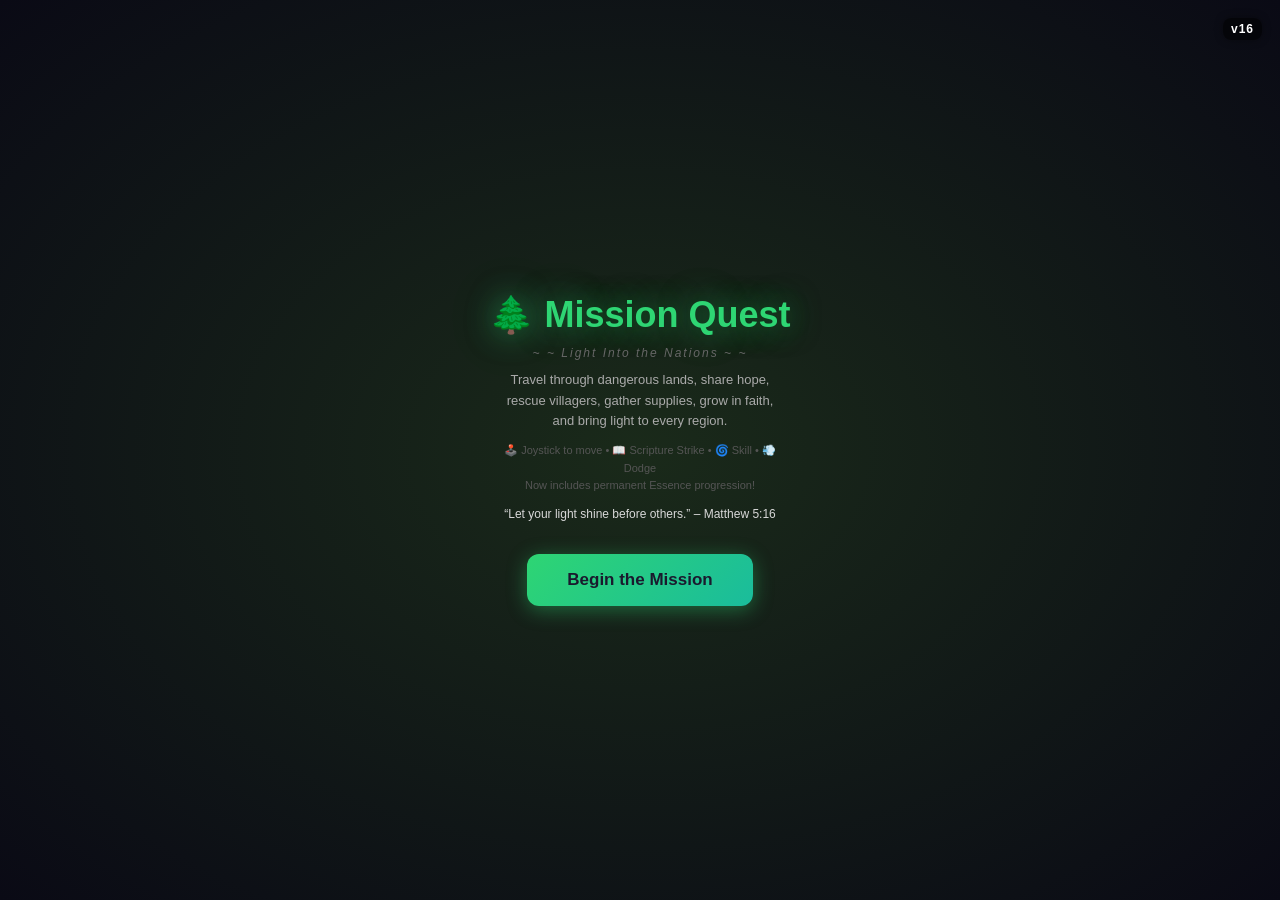
<file: index.html>
<!DOCTYPE html>
<html><head><style>#sanctuary-banner{
position:absolute;
bottom:90px;
left:50%;
transform:translateX(-50%);
padding:10px 20px;
background:rgba(255,255,255,0.08);
border:1px solid rgba(255,255,255,0.2);
border-radius:12px;
color:#f5e6a8;
font-weight:bold;
font-size:14px;
z-index:30;
backdrop-filter:blur(4px);
box-shadow:0 0 20px rgba(255,215,0,0.15);
}

</style>
<meta charset="UTF-8">
<meta name="viewport" content="width=device-width, initial-scale=1.0, user-scalable=no, viewport-fit=cover">
<meta name="apple-mobile-web-app-capable" content="yes">
<meta name="apple-mobile-web-app-status-bar-style" content="black-translucent">
<title>Mission Quest</title>
<style>
* { margin: 0; padding: 0; box-sizing: border-box; }
html, body { 
  width: 100%; height: 100%; overflow: hidden;
  background: #1a1a2e; 
  font-family: -apple-system, BlinkMacSystemFont, 'Segoe UI', sans-serif;
  touch-action: none;
  user-select: none;
  -webkit-user-select: none;
}

#game-container {
  width: 100%; height: 100%;
  display: flex; flex-direction: column;
  position: relative;
  transition: transform 0.05s;
}
#game-container.shake {
  animation: shake 0.15s ease-out;
}
@keyframes shake {
  0% { transform: translate(0,0) rotate(0); }
  25% { transform: translate(-3px, 2px) rotate(-0.5deg); }
  50% { transform: translate(3px, -2px) rotate(0.5deg); }
  75% { transform: translate(-2px, -1px) rotate(-0.3deg); }
  100% { transform: translate(0,0) rotate(0); }
}
@keyframes bigShake {
  0% { transform: translate(0,0) rotate(0); }
  20% { transform: translate(-5px, 4px) rotate(-1deg); }
  40% { transform: translate(5px, -3px) rotate(1deg); }
  60% { transform: translate(-4px, -2px) rotate(-0.5deg); }
  80% { transform: translate(3px, 2px) rotate(0.5deg); }
  100% { transform: translate(0,0) rotate(0); }
}
#game-container.big-shake {
  animation: bigShake 0.3s ease-out;
}

/* Hit flash overlay */
#hit-flash {
  position: absolute; inset: 0;
  background: radial-gradient(ellipse at center, rgba(255,50,50,0.3), transparent 70%);
  pointer-events: none; z-index: 8;
  opacity: 0; transition: opacity 0.1s;
}
#hit-flash.show { opacity: 1; }

/* Heal flash */
#heal-flash {
  position: absolute; inset: 0;
  background: radial-gradient(ellipse at center, rgba(46,213,115,0.2), transparent 70%);
  pointer-events: none; z-index: 8;
  opacity: 0; transition: opacity 0.15s;
}
#heal-flash.show { opacity: 1; }

/* HUD */
#hud {
  position: absolute; top: 0; left: 0; right: 0;
  padding: 8px 12px; padding-top: env(safe-area-inset-top, 8px);
  display: flex; flex-wrap: wrap; gap: 8px; align-items: center;
  background: linear-gradient(to bottom, rgba(0,0,0,0.8), transparent);
  z-index: 10; pointer-events: none;
}
.hud-item {
  color: #fff; font-size: 12px; font-weight: 600;
  text-shadow: 1px 1px 2px rgba(0,0,0,0.8);
  display: flex; align-items: center; gap: 3px;
}
.hud-item .icon { font-size: 13px; }
#health-bar, #xp-bar {
  width: 80px; height: 6px; background: rgba(255,255,255,0.2);
  border-radius: 3px; overflow: hidden;
}
#health-fill {
  height: 100%; background: linear-gradient(90deg, #ff4757, #ff6b81);
  border-radius: 3px; transition: width 0.3s;
  box-shadow: 0 0 6px rgba(255,71,87,0.5);
}
#xp-fill {
  height: 100%; background: linear-gradient(90deg, #a29bfe, #6c5ce7);
  border-radius: 3px; transition: width 0.3s;
  box-shadow: 0 0 6px rgba(108,92,231,0.5);
}
#status-effects {
  position: absolute; top: 50px; left: 12px;
  display: flex; gap: 4px; z-index: 10; pointer-events: none;
}
.status-icon {
  width: 24px; height: 24px; border-radius: 4px;
  background: rgba(0,0,0,0.6); border: 1px solid rgba(255,255,255,0.3);
  display: flex; align-items: center; justify-content: center;
  font-size: 14px; animation: statusPulse 2s infinite;
}
@keyframes statusPulse {
  0%, 100% { transform: scale(1); }
  50% { transform: scale(1.1); }
}

/* Minimap */
#minimap {
  position: absolute; top: 8px; right: 8px;
  width: 80px; height: 80px;
  border: 1px solid rgba(255,255,255,0.3);
  border-radius: 6px; overflow: hidden;
  z-index: 10; pointer-events: none;
  opacity: 0.85; box-shadow: 0 2px 8px rgba(0,0,0,0.5);
}

/* Canvas */
#game-canvas {
  flex: 1; width: 100%; display: block;
  image-rendering: pixelated;
}

/* Controls */
#controls { position:fixed; z-index:40;
  position: absolute; bottom: 0; left: 0; right: 0;
  padding: 16px; padding-bottom: env(safe-area-inset-bottom, 16px);
  display: flex; justify-content: space-between; align-items: flex-end;
  pointer-events: none;
}

#joystick-area {
  width: 120px; height: 120px; position: relative;
  pointer-events: all;
}
#joystick-base {
  width: 100%; height: 100%;
  border-radius: 50%;
  background: rgba(255,255,255,0.06);
  border: 2px solid rgba(255,255,255,0.2);
  backdrop-filter: blur(4px);
  position: relative;
}
#joystick-knob {
  width: 46px; height: 46px;
  border-radius: 50%;
  background: rgba(255,255,255,0.3);
  border: 2px solid rgba(255,255,255,0.5);
  box-shadow: 0 0 10px rgba(255,255,255,0.1);
  position: absolute;
  top: 50%; left: 50%;
  transform: translate(-50%, -50%);
  transition: box-shadow 0.2s;
}
#joystick-knob.active {
  box-shadow: 0 0 20px rgba(46,213,115,0.4);
  border-color: rgba(46,213,115,0.7);
}

#right-controls {
  display: flex; flex-direction: column; gap: 10px; align-items: center;
  pointer-events: all;
}
.action-btn {
  width: 60px; height: 60px;
  border-radius: 50%;
  display: flex; align-items: center; justify-content: center;
  color: #fff; font-size: 20px; font-weight: bold;
  cursor: pointer; border: 2px solid;
  position: relative; transition: transform 0.1s, box-shadow 0.1s;
}
.action-btn:active { transform: scale(0.85); }
#attack-btn { background: rgba(255,71,87,0.2); border-color: rgba(255,71,87,0.6); box-shadow: 0 0 15px rgba(255,71,87,0.2); }
#attack-btn:active { box-shadow: 0 0 25px rgba(255,71,87,0.5); }
#skill-btn { background: rgba(106,90,205,0.2); border-color: rgba(106,90,205,0.6); width: 50px; height: 50px; font-size: 16px; box-shadow: 0 0 12px rgba(106,90,205,0.2); }
#dodge-btn { background: rgba(46,213,115,0.2); border-color: rgba(46,213,115,0.6); width: 50px; height: 50px; font-size: 16px; box-shadow: 0 0 12px rgba(46,213,115,0.2); }
.action-btn .cd-overlay {
  position: absolute; inset: 0; border-radius: 50%;
  background: rgba(0,0,0,0.6); display: none;
}
.action-btn.on-cd .cd-overlay { display: block; }
.action-btn.on-cd { opacity: 0.5; }

/* Combo counter */
#combo {
  position: absolute; top: 35%; right: 16px;
  color: #ffd700; font-size: 20px; font-weight: 800;
  text-shadow: 0 0 10px rgba(255,215,0,0.6), 2px 2px 0 rgba(0,0,0,0.5);
  opacity: 0; transition: opacity 0.3s, transform 0.2s;
  z-index: 15; pointer-events: none;
  transform: scale(1);
}
#combo.show { opacity: 1; animation: comboPop 0.2s ease-out; }
@keyframes comboPop { 0% { transform: scale(1.4); } 100% { transform: scale(1); } }

/* Damage numbers */
.dmg-num {
  position: absolute; font-weight: 800; font-size: 14px;
  pointer-events: none; z-index: 15;
  text-shadow: 1px 1px 2px rgba(0,0,0,0.8);
  animation: dmgFloat 0.9s ease-out forwards;
}
.dmg-num.crit { font-size: 20px; animation: critFloat 0.9s ease-out forwards; }
@keyframes dmgFloat {
  0% { opacity: 1; transform: translateY(0) scale(1); }
  30% { transform: translateY(-15px) scale(1.1); }
  100% { opacity: 0; transform: translateY(-35px) scale(0.8); }
}
@keyframes critFloat {
  0% { opacity: 1; transform: translateY(0) scale(1.5); }
  20% { transform: translateY(-10px) scale(1.8); }
  100% { opacity: 0; transform: translateY(-45px) scale(0.6); }
}

/* Messages */
#message {
  position: absolute; top: 42%; left: 50%;
  transform: translate(-50%, -50%);
  color: #fff; font-size: 14px; font-weight: 600;
  text-align: center; padding: 10px 20px;
  background: rgba(0,0,0,0.75); border-radius: 8px;
  border: 1px solid rgba(255,255,255,0.1);
  backdrop-filter: blur(4px);
  opacity: 0; transition: opacity 0.3s;
  z-index: 20; pointer-events: none;
}
#message.show { opacity: 1; animation: msgPop 0.3s ease-out; }
@keyframes msgPop { 0% { transform: translate(-50%,-50%) scale(0.8); } 100% { transform: translate(-50%,-50%) scale(1); } }

/* Death Screen */
#death-screen {
  position: absolute; inset: 0;
  background: rgba(0,0,0,0.9);
  display: none; flex-direction: column;
  align-items: center; justify-content: center;
  z-index: 100; gap: 12px; padding: 20px;
  backdrop-filter: blur(4px);
}
#death-screen.show { display: flex; animation: fadeIn 0.5s; }
@keyframes fadeIn { from { opacity: 0; } to { opacity: 1; } }
#death-screen h1 { color: #ff4757; font-size: 32px; text-shadow: 0 0 20px rgba(255,71,87,0.5); }
#death-screen p { color: #ddd; font-size: 14px; text-align: center; }
#death-screen .stats-grid {
  display: grid; grid-template-columns: 1fr 1fr 1fr; gap: 8px; margin: 10px 0;
}
#death-screen .stat-box {
  background: rgba(255,255,255,0.05); border: 1px solid rgba(255,255,255,0.1);
  border-radius: 6px; padding: 8px 12px; text-align: center;
}
#death-screen .stat-box .val { color: #fff; font-size: 18px; font-weight: 700; }
#death-screen .stat-box .lbl { color: #888; font-size: 10px; margin-top: 2px; }
#death-screen button {
  margin-top: 12px; padding: 14px 32px;
  background: linear-gradient(135deg, #2ed573, #1abc9c);
  color: #000; font-size: 16px;
  font-weight: 700; border: none; border-radius: 10px; cursor: pointer;
  box-shadow: 0 4px 15px rgba(46,213,115,0.3);
  transition: transform 0.1s;
}
#death-screen button:active { transform: scale(0.95); }

/* Level Up Screen */
#levelup-screen {
  position: absolute; inset: 0;
  background: rgba(0,0,0,0.88);
  display: none; flex-direction: column;
  align-items: center; justify-content: center;
  z-index: 90; gap: 12px; padding: 20px;
  backdrop-filter: blur(3px);
}
#levelup-screen.show { display: flex; animation: fadeIn 0.3s; }
#levelup-screen h2 { color: #ffd700; font-size: 24px; text-shadow: 0 0 15px rgba(255,215,0,0.4); }
#levelup-screen p { color: #aaa; font-size: 13px; }
.perk-options { display: flex; flex-direction: column; gap: 10px; width: 100%; max-width: 300px; }
.perk-btn {
  padding: 14px 16px; border-radius: 10px; border: 1px solid rgba(255,255,255,0.12);
  background: rgba(255,255,255,0.04); cursor: pointer; text-align: left;
  transition: transform 0.1s, background 0.2s, border-color 0.2s;
}
.perk-btn:active { transform: scale(0.97); background: rgba(255,255,255,0.08); border-color: rgba(255,215,0,0.5); }
.perk-btn .perk-name { color: #fff; font-size: 14px; font-weight: 600; }
.perk-btn .perk-desc { color: #999; font-size: 11px; margin-top: 3px; }
.perk-btn .perk-icon { font-size: 20px; float: left; margin-right: 10px; }

/* Start Screen */
#start-screen {
  position: absolute; inset: 0;
  background: radial-gradient(ellipse at center, #1a2a1a 0%, #0a0a15 100%);
  display: flex; flex-direction: column;
  align-items: center; justify-content: center;
  z-index: 100; gap: 10px;
}
#start-screen h1 { 
  color: #2ed573; font-size: 36px; 
  text-shadow: 0 0 30px rgba(46,213,115,0.5), 0 0 60px rgba(46,213,115,0.2);
  animation: titleGlow 3s ease-in-out infinite;
}
@keyframes titleGlow {
  0%, 100% { text-shadow: 0 0 30px rgba(46,213,115,0.5), 0 0 60px rgba(46,213,115,0.2); }
  50% { text-shadow: 0 0 40px rgba(46,213,115,0.7), 0 0 80px rgba(46,213,115,0.3); }
}
#start-screen .subtitle { color: #666; font-size: 12px; font-style: italic; letter-spacing: 2px; }
#start-screen p { color: #aaa; font-size: 13px; text-align: center; max-width: 280px; line-height: 1.6; }
#start-screen button {
  margin-top: 20px; padding: 16px 40px;
  background: linear-gradient(135deg, #2ed573, #1abc9c);
  color: #1a1a2e; font-size: 17px;
  font-weight: 700; border: none; border-radius: 12px; cursor: pointer;
  box-shadow: 0 4px 20px rgba(46,213,115,0.4);
  transition: transform 0.1s;
  animation: btnPulse 2s ease-in-out infinite;
}
@keyframes btnPulse {
  0%, 100% { box-shadow: 0 4px 20px rgba(46,213,115,0.4); }
  50% { box-shadow: 0 4px 30px rgba(46,213,115,0.6); }
}
#start-screen button:active { transform: scale(0.95); }

/* Level transition */
#level-msg {
  position: absolute; top: 50%; left: 50%;
  transform: translate(-50%, -50%);
  color: #2ed573; font-size: 24px; font-weight: 700;
  text-shadow: 0 0 20px rgba(46,213,115,0.6);
  opacity: 0; z-index: 50; pointer-events: none;
  transition: opacity 0.5s;
}
#level-msg.show { opacity: 1; animation: levelPop 0.5s ease-out; }
@keyframes levelPop { 0% { transform: translate(-50%,-50%) scale(0.5); opacity:0; } 100% { transform: translate(-50%,-50%) scale(1); opacity:1; } }

/* Kill streak */
#rescuestreak {
  position: absolute; bottom: 45%; left: 50%; transform: translateX(-50%);
  color: #ff4757; font-size: 14px; font-weight: 700;
  text-shadow: 0 0 8px rgba(255,71,87,0.5);
  opacity: 0; z-index: 15; pointer-events: none;
  transition: opacity 0.3s;
}
#rescuestreak.show { opacity: 1; animation: streakPop 0.3s ease-out; }
@keyframes streakPop { 0% { transform: translateX(-50%) scale(1.5); } 100% { transform: translateX(-50%) scale(1); } }
</style>
</head>
<body>


<div id="title-version-badge"
style="
position:fixed;
top:18px;
right:18px;
z-index:999999;
color:white;
background:rgba(0,0,0,0.55);
padding:4px 8px;
font-size:12px;
font-weight:bold;
border-radius:8px;
font-family:Arial,sans-serif;
letter-spacing:1px;
box-shadow:0 0 8px rgba(0,0,0,0.35);
">
v16
</div>


<div id="game-container">









  <canvas id="game-canvas"></canvas>
  <div id="hit-flash"></div>
  <div id="heal-flash"></div><div id="floor-fade" style="position:absolute;inset:0;background:black;opacity:0;pointer-events:none;transition:opacity 0.4s;z-index:50;"></div>
  
  <div id="hud">
    <div class="hud-item">
      <span class="icon">❤️</span>
      <div id="health-bar"><div id="health-fill" style="width:100%"></div></div>
      <span id="hud-hp">100</span>
    </div>
    <div class="hud-item">
      <span class="icon">⭐</span>
      <div id="xp-bar"><div id="xp-fill" style="width:0%"></div></div>
      <span id="hud-lvl">Lv1</span>
    </div>
    <div class="hud-item"><span class="icon">⚔️</span><span id="hud-atk">5</span></div>
    <div class="hud-item"><span class="icon">🛡️</span><span id="hud-def">0</span></div>
    <div class="hud-item"><span class="icon">🗺️</span>F<span id="hud-floor">1</span></div>
    <div class="hud-item"><span class="icon">💀</span><span id="hud-rescues">0</span></div>
    <div class="hud-item"><span class="icon">🪙</span><span id="hud-hope">0</span></div><div class="hud-item"><span class="icon">✨</span><span id="hud-essence">0</span></div>
  </div>

  <div id="status-effects"></div>
  <canvas id="minimap" width="80" height="80"></canvas>
  <div id="combo"></div>
  <div id="rescuestreak"></div>

  
<div id="skill-bar" style="pointer-events:auto;
position:absolute;
bottom:195px;
left:50%;
transform:translateX(-50%);
display:flex;
gap:6px;
z-index:20;
"></div>

<div id="inventory-bar" style="pointer-events:auto;
position:absolute;
bottom:140px;
left:50%;
transform:translateX(-50%);
display:flex;
gap:8px;
z-index:20;
">
<div id="slot0" style="width:48px;height:48px;border:2px solid rgba(255,255,255,0.3);border-radius:8px;background:rgba(0,0,0,0.5);display:flex;align-items:center;justify-content:center;font-size:24px;cursor:pointer;"></div>
<div id="slot1" style="width:48px;height:48px;border:2px solid rgba(255,255,255,0.3);border-radius:8px;background:rgba(0,0,0,0.5);display:flex;align-items:center;justify-content:center;font-size:24px;cursor:pointer;"></div>
<div id="slot2" style="width:48px;height:48px;border:2px solid rgba(255,255,255,0.3);border-radius:8px;background:rgba(0,0,0,0.5);display:flex;align-items:center;justify-content:center;font-size:24px;cursor:pointer;"></div>
</div>

<div id="controls" style="
position:fixed;
left:0;
right:0;
bottom:0;
height:240px;
pointer-events:none;
z-index:50;
">

<div id="left-controls" style="
position:absolute;
left:20px;
bottom:20px;
pointer-events:auto;
z-index:60;
">
    <div id="joystick-area">
      <div id="joystick-base">
        <div id="joystick-knob"></div>
      </div>
    </div>
</div>

<div id="right-controls-wrapper" style="
position:absolute;
right:20px;
bottom:20px;
pointer-events:auto;
z-index:60;
">
    <div id="right-controls">
      <div class="action-btn" id="skill-btn">🌀<div class="cd-overlay"></div></div>
      <div class="action-btn" id="attack-btn">📖<div class="cd-overlay"></div></div>
      <div class="action-btn" id="dodge-btn">💨<div class="cd-overlay"></div></div>
    </div>
  </div></div>

  <div id="message"></div>

<div id="sanctuary-banner">
⛪ Mission Sanctuary • Protect Villagers • Spread Hope
</div>

  <div id="level-msg"></div>

  <div id="death-screen">
    <h1>☠️ MISSION FAILED</h1>
    <div class="stats-grid" id="death-stats"></div>
    <p id="death-cause"></p>
    <button onclick="startGame()">Continue the Mission</button>
  </div>

  <div id="levelup-screen">
    <h2>⬆️ MINISTRY GROWTH!</h2>
    <p>Choose a blessing:</p>
    <div class="perk-options" id="perk-options"></div>
  </div>

  <div id="start-screen">
    <h1>🌲 Mission Quest</h1>
    <div class="subtitle">~ ~ Light Into the Nations ~ ~</div>
    <p>Travel through dangerous lands, share hope, rescue villagers, gather supplies, grow in faith, and bring light to every region.</p>
    <p style="color:#555;font-size:11px;">🕹️ Joystick to move • 📖 Scripture Strike • 🌀 Skill • 💨 Dodge<br>Now includes permanent Essence progression!</p>
    <p style="color:#d8d8d8;font-size:12px;max-width:320px;text-align:center;">“Let your light shine before others.” – Matthew 5:16</p>
    <button onclick="startGame()">Begin the Mission</button>
  </div>
</div>

<script>
// ===== GAME ENGINE =====
const canvas = document.getElementById('game-canvas');
const ctx = canvas.getContext('2d');
const minimapCanvas = document.getElementById('minimap');
const minimapCtx = minimapCanvas.getContext('2d');

function resize() { canvas.width = window.innerWidth; canvas.height = window.innerHeight; }
resize();
window.addEventListener('resize', resize);

const TILE = 32;
const MAP_W = 50;
const MAP_H = 50;

// ===== JUICE SYSTEM =====
let screenShakeTime = 0;
let screenShakeIntensity = 0;
let screenShakeX = 0, screenShakeY = 0;
let hitStopFrames = 0;
let comboCount = 0;
let comboTimer = 0;
let killStreak = 0;
let killStreakTimer = 0;
let slowMotion = 0;
let slowMotionFactor = 1;

function triggerScreenShake(intensity, duration) {
  screenShakeIntensity = intensity;
  screenShakeTime = duration || 8;
}

function triggerHitStop(frames) {
  hitStopFrames = frames;
}

function triggerHitFlash() {
  const el = document.getElementById('hit-flash');
  el.classList.add('show');
  setTimeout(() => el.classList.remove('show'), 150);
}

function triggerHealFlash() {
  const el = document.getElementById('heal-flash');
  el.classList.add('show');
  setTimeout(() => el.classList.remove('show'), 200);
}

function addCombo() {
  comboCount++;
  comboTimer = 90; // 1.5 seconds to maintain combo
  const el = document.getElementById('combo');
  if (comboCount >= 3) {
    el.textContent = `${comboCount}x COMBO`;
    el.classList.remove('show');
    void el.offsetWidth;
    el.classList.add('show');
  }
}

function addKillStreak() {
  killStreak++;
  killStreakTimer = 120;
  const el = document.getElementById('rescuestreak');
  const msgs = ['', '', 'Double Kill!', 'Triple Kill!', 'Rampage!', 'UNSTOPPABLE!', 'GODLIKE!'];
  if (killStreak >= 2) {
    el.textContent = `🔥 ${msgs[Math.min(killStreak, 6)]}`;
    el.classList.remove('show');
    void el.offsetWidth;
    el.classList.add('show');
    triggerScreenShake(killStreak * 2, 10);
  }
}


function createPrayerParticle(x,y){
  game.particles.push({
    x,y,
    vx:(Math.random()-0.5)*0.5,
    vy:-1-Math.random(),
    life:60,
    text:'✨'
  });
}


// ===== SOUND SYNTHESIS =====
let audioCtx = null;
function initAudio() {
  if (!audioCtx) audioCtx = new (window.AudioContext || window.webkitAudioContext)();
}

function playSound(type) {
  if (!audioCtx) return;
  try {
    const osc = audioCtx.createOscillator();
    const gain = audioCtx.createGain();
    osc.connect(gain);
    gain.connect(audioCtx.destination);
    const now = audioCtx.currentTime;
    
    if (type === 'hit') {
      osc.type = 'sawtooth'; osc.frequency.setValueAtTime(200, now);
      osc.frequency.exponentialRampToValueAtTime(80, now + 0.1);
      gain.gain.setValueAtTime(0.15, now);
      gain.gain.exponentialRampToValueAtTime(0.01, now + 0.1);
      osc.start(now); osc.stop(now + 0.1);
    } else if (type === 'crit') {
      osc.type = 'square'; osc.frequency.setValueAtTime(400, now);
      osc.frequency.exponentialRampToValueAtTime(800, now + 0.05);
      osc.frequency.exponentialRampToValueAtTime(100, now + 0.15);
      gain.gain.setValueAtTime(0.12, now);
      gain.gain.exponentialRampToValueAtTime(0.01, now + 0.15);
      osc.start(now); osc.stop(now + 0.15);
    } else if (type === 'kill') {
      osc.type = 'sine'; osc.frequency.setValueAtTime(300, now);
      osc.frequency.exponentialRampToValueAtTime(600, now + 0.1);
      gain.gain.setValueAtTime(0.1, now);
      gain.gain.exponentialRampToValueAtTime(0.01, now + 0.2);
      osc.start(now); osc.stop(now + 0.2);
    } else if (type === 'pickup') {
      osc.type = 'sine'; osc.frequency.setValueAtTime(500, now);
      osc.frequency.exponentialRampToValueAtTime(1000, now + 0.1);
      gain.gain.setValueAtTime(0.08, now);
      gain.gain.exponentialRampToValueAtTime(0.01, now + 0.15);
      osc.start(now); osc.stop(now + 0.15);
    } else if (type === 'hurt') {
      osc.type = 'sawtooth'; osc.frequency.setValueAtTime(150, now);
      osc.frequency.exponentialRampToValueAtTime(50, now + 0.2);
      gain.gain.setValueAtTime(0.12, now);
      gain.gain.exponentialRampToValueAtTime(0.01, now + 0.2);
      osc.start(now); osc.stop(now + 0.2);
    } else if (type === 'dodge') {
      osc.type = 'sine'; osc.frequency.setValueAtTime(800, now);
      osc.frequency.exponentialRampToValueAtTime(400, now + 0.08);
      gain.gain.setValueAtTime(0.06, now);
      gain.gain.exponentialRampToValueAtTime(0.01, now + 0.08);
      osc.start(now); osc.stop(now + 0.08);
    } else if (type === 'levelup') {
      osc.type = 'sine';
      osc.frequency.setValueAtTime(400, now);
      osc.frequency.setValueAtTime(500, now + 0.1);
      osc.frequency.setValueAtTime(600, now + 0.2);
      osc.frequency.setValueAtTime(800, now + 0.3);
      gain.gain.setValueAtTime(0.1, now);
      gain.gain.exponentialRampToValueAtTime(0.01, now + 0.5);
      osc.start(now); osc.stop(now + 0.5);
    } else if (type === 'explosion') {
      const bufferSize = audioCtx.sampleRate * 0.2;
      const buffer = audioCtx.createBuffer(1, bufferSize, audioCtx.sampleRate);
      const data = buffer.getChannelData(0);
      for (let i = 0; i < bufferSize; i++) data[i] = (Math.random() * 2 - 1) * (1 - i/bufferSize);
      const noise = audioCtx.createBufferSource();
      noise.buffer = buffer;
      const noiseGain = audioCtx.createGain();
      noise.connect(noiseGain); noiseGain.connect(audioCtx.destination);
      noiseGain.gain.setValueAtTime(0.15, now);
      noiseGain.gain.exponentialRampToValueAtTime(0.01, now + 0.2);
      noise.start(now); noise.stop(now + 0.2);
      // Don't need osc
      gain.gain.setValueAtTime(0, now);
      osc.start(now); osc.stop(now + 0.01);
    }
  } catch(e) {}
}

// ===== LOOT TABLES =====
const RARITY = { common: { color: '#aaa', mult: 1 }, uncommon: { color: '#2ed573', mult: 1.5 }, rare: { color: '#3498db', mult: 2 }, epic: { color: '#a29bfe', mult: 3 }, legendary: { color: '#ffd700', mult: 5 } };

function rollRarity(floor) {
  const r = Math.random() * 100;
  const bonus = floor * 2;
  if (r < 1 + bonus*0.1) return 'legendary';
  if (r < 5 + bonus*0.3) return 'epic';
  if (r < 15 + bonus) return 'rare';
  if (r < 40 + bonus) return 'uncommon';
  return 'common';
}

const ITEM_TEMPLATES = [
  { type: 'weapon', names: ['Travel Staff','Messenger Staff','Banner Pole','Pilgrim Spear','Defender Rod'], emoji: '⚔️', stat: 'atk', base: 2 },
  { type: 'armor', names: ['Traveler Cloak','Faith Vest','Guardian Armor','Mission Robe','Hope Mantle'], emoji: '🛡️', stat: 'def', base: 1 },
  { type: 'potion_hp', names: ['Healing Bread'], emoji: '❤️‍🩹', stat: 'hp', base: 30 },
  { type: 'potion_speed', names: ['Joyful Drink'], emoji: '💨', stat: 'speed', base: 0.3 },
  { type: 'ring', names: ['Ring of Grace','Ring of Hope','Ring of Mercy'], emoji: '💍', stat: 'mixed', base: 1 },
  { type: 'food', names: ['Bread','Loaves','Fruit Basket','Loaves','Olives'], emoji: '🍖', stat: 'hp', base: 15 },
  { type: 'hope', names: ['Donations'], emoji: '🪙', stat: 'hope', base: 10 },
  { type: 'scroll', names: ['Scripture Scroll','Mercy Scroll','Praise Scroll'], emoji: '📜', stat: 'skill', base: 1 },
];

function generateLoot(floor, x, y) {
  const template = ITEM_TEMPLATES[Math.floor(Math.random() * ITEM_TEMPLATES.length)];
  const rarity = rollRarity(floor);
  const mult = RARITY[rarity].mult;
  const name = template.names[Math.floor(Math.random() * template.names.length)];
  const modifiers=['Radiant','Peaceful','Redeemed','Merciful','Blessed'];
  const modifier=template.type==='weapon' ? modifiers[Math.floor(Math.random()*modifiers.length)] : null;
  return { 
    x, y, template, rarity, name: modifier ? `${modifier} ${name}` : name,
    modifier,
    emoji: template.emoji,
    value: Math.ceil(template.base * mult * (1+floor*0.1)),
    color: RARITY[rarity].color,
    bobOffset: Math.random()*Math.PI*2
  };
}

// ===== SKILLS =====
const SKILLS = [
  { id:'fireball', name:'Truth Beacon', emoji:'🔥', desc:'Explosive fireball', cooldown:120, dmgMult:3, range:200, aoe:60 },
  { id:'heal', name:'Prayer of Healing', emoji:'🌿', desc:'Restore 30% HP', cooldown:180, healPct:0.3 },
  { id:'lightning', name:'Heavenly Light', emoji:'⚡', desc:'Strike all nearby', cooldown:150, dmgMult:2, range:120 },
  { id:'freeze', name:'Peace Wave', emoji:'❄️', desc:'Freeze enemies 3s', cooldown:200, range:100, duration:180 },
  { id:'berserk', name:'Bold Faith', emoji:'😡', desc:'2x damage, +50% taken', cooldown:240, duration:300 },
  { id:'summon', name:'Call Companion', emoji:'🐺', desc:'Summon a bandit ally', cooldown:300, duration:600 },
];

// ===== PERKS =====
const PERKS = [
  { id:'hp_up', name:'Endurance', emoji:'❤️', desc:'+25 Max HP', apply:(p)=>{p.maxHp+=25;p.hp+=25;} },
  { id:'atk_up', name:'Conviction', emoji:'💪', desc:'+3 Attack', apply:(p)=>{p.atk+=3;} },
  { id:'def_up', name:'Faith Shield', emoji:'🛡️', desc:'+2 Defense', apply:(p)=>{p.def+=2;} },
  { id:'speed_up', name:'Quick Steps', emoji:'🏃', desc:'+0.4 Speed', apply:(p)=>{p.speed+=0.4;} },
  { id:'crit', name:'Discernment', emoji:'🎯', desc:'+10% Crit', apply:(p)=>{p.critChance=Math.min(0.8,(p.critChance||0.05)+0.1);} },
  { id:'lifesteal', name:'Merciful', emoji:'🧛', desc:'Heal 15% of dmg', apply:(p)=>{p.lifesteal=(p.lifesteal||0)+0.15;} },
  { id:'thorns', name:'Armor of Faith', emoji:'🌹', desc:'Reflect 30% dmg', apply:(p)=>{p.thorns=(p.thorns||0)+0.3;} },
  { id:'dodge_up', name:'Scripture Study', emoji:'💨', desc:'+12% Dodge', apply:(p)=>{p.dodgeChance=Math.min(0.6,(p.dodgeChance||0)+0.12);} },
  { id:'aoe', name:'Inspiration', emoji:'🌀', desc:'+20% Atk Range', apply:(p)=>{p.atkRange=(p.atkRange||40)*1.2;} },
  { id:'xp_up', name:'Scripture Study', emoji:'📖', desc:'+30% XP', apply:(p)=>{p.xpMult=(p.xpMult||1)*1.3;} },
];

// ===== ENEMY/BOSS/TRAP DEFS =====
const ENEMY_DEFS = [
  { type:'bandit', hp:20, atk:4, speed:1.8, size:12, xp:10, color:'#8b8b8b', behavior:'chase' },
  { type:'warlord', hp:50, atk:8, speed:0.9, size:18, xp:25, color:'#6b3a1e', behavior:'charge' },
  { type:'doubt', hp:15, atk:3, speed:2.4, size:10, xp:8, color:'#4a1a4a', behavior:'swarm' },
  { type:'tempter', hp:18, atk:5, speed:2.0, size:11, xp:12, color:'#1a6b3a', behavior:'ambush' },
  { type:'raider', hp:35, atk:6, speed:1.5, size:14, xp:18, color:'#5a3a2a', behavior:'charge' },
  { type:'scout', hp:12, atk:4, speed:3.0, size:10, xp:14, color:'#6b5a3a', behavior:'swoop' },
  { type:'idol', hp:80, atk:10, speed:0.5, size:22, xp:40, color:'#2a4a1a', behavior:'guard' },
  { type:'spirit', hp:8, atk:7, speed:2.5, size:8, xp:15, color:'#7af', behavior:'teleport' },
  { type:'false_teacher', hp:25, atk:6, speed:1.0, size:13, xp:30, color:'#6a3a8a', behavior:'ranged' },
];
const BOSS_DEFS = [
  { type:'alpha_bandit', name:'Bandit Chief', hp:150, atk:12, speed:2.0, size:24, xp:100, color:'#ccc' },
  { type:'ancient_warlord', name:'Iron Tyrant', hp:250, atk:18, speed:0.7, size:28, xp:150, color:'#4a2a0a' },
  { type:'forest_king', name:'Shadow King', hp:400, atk:22, speed:1.2, size:30, xp:250, color:'#1a5a1a' },
];
const TRAP_TYPES = [
  { type:'spike', emoji:'⬆️', dmg:10, color:'#888' },
  { type:'poison', emoji:'☠️', dmg:5, effect:'poison', duration:180, color:'#5a2' },
  { type:'fire', emoji:'🔥', dmg:15, color:'#f60' },
  { type:'slow', emoji:'🕸️', dmg:0, effect:'slow', duration:120, color:'#aaa' },
];






const SCRIPTURES = [
"Be strong and courageous. — Joshua 1:9",
"The light shines in the darkness. — John 1:5",
"Blessed are the peacemakers. — Matthew 5:9",
"Perfect love casts out fear. — 1 John 4:18",
"Do not grow weary in doing good. — Galatians 6:9"
];

function showScripture(){
  const verse = SCRIPTURES[Math.floor(Math.random()*SCRIPTURES.length)];
  showMsg("📖 " + verse, 180);
}

setInterval(()=>{
  if(game && !game.gameOver && !game.paused){
    showScripture();
  }
}, 45000);







// Turban render hook removed (was causing visual bugs)


// ===== GAME STATE =====
let game = null;
let frameCount = 0;

function initGame() {
  return {
    player: {
      x:0, y:0, hp:100, maxHp:100, atk:5, def:0, speed:2.5,
      invuln:0, attackCooldown:0, attackAnim:0, dx:0, dy:0,
      level:1, xp:0, xpToNext:30, hope:0, essence: parseInt(localStorage.getItem('wildrogue_essence')||'0'),
      critChance:0.05, lifesteal:0, thorns:0, dodgeChance:0,
      atkRange:40, xpMult:1,
      skills:[SKILLS[0],null,null], skillCooldowns:[0,0,0], activeSkillSlot:0,
      dodgeCooldown:0, dodging:0,
      statusEffects:[], perks:[], allies:[],
      trail: [], // motion trail
      inventory:[null,null,null],
    },
    map:[], enemies:[], items:[], particles:[], projectiles:[], slashEffects:[], traps:[],
    ambientParticles: [],
    explored:[],
    floor:1, rescues:0, totalDmgDealt:0,
    camera:{x:0,y:0},
    stairsX:0, stairsY:0,
    gameOver:false, paused:false, msgTimer:0, deathCause:'', biome:'forest',
  };
}


function getBiomeColors(){
  const biomeColors={
    forest:{floor:'#1f3d1f',wall:'#0f1f0f'},
    swamp:{floor:'#2f3f25',wall:'#182010'},
    cave:{floor:'#333333',wall:'#151515'},
    ruins:{floor:'#4a4030',wall:'#2a241a'}
  };
  return biomeColors[game.biome]||biomeColors.forest;
}


// ===== TREE TYPES =====
const TREE_TYPES = [
  { trunk:'#5c3b22', leaves:'#2f7d32', size:1.0 },
  { trunk:'#4a2f1a', leaves:'#3f9b3f', size:1.3 },
  { trunk:'#6b4423', leaves:'#1f5f2a', size:0.9 },
  { trunk:'#704214', leaves:'#4caf50', size:1.15 },
  { trunk:'#3e2723', leaves:'#66bb6a', size:0.8 }
];

// ===== MAP GENERATION =====
function generateMap() {
  const map = []; const explored = [];
  for (let y = 0; y < MAP_H; y++) { map[y]=[]; explored[y]=[]; for (let x=0;x<MAP_W;x++){map[y][x]=1;explored[y][x]=false;} }

  const floor = game.floor;
  if (floor<=3) game.biome='forest'; else if (floor<=6) game.biome='swamp'; else if (floor<=9) game.biome='cave'; else game.biome='ruins';

  const rooms = []; const numRooms = 8+Math.min(floor*2,12); let attempts=0;
  while (rooms.length < numRooms && attempts < 200) {
    attempts++;
    const rw=5+Math.floor(Math.random()*6), rh=5+Math.floor(Math.random()*6);
    const rx=2+Math.floor(Math.random()*(MAP_W-rw-4)), ry=2+Math.floor(Math.random()*(MAP_H-rh-4));
    let overlaps=false;
    for (const room of rooms) { if(rx<room.x+room.w+2&&rx+rw+2>room.x&&ry<room.y+room.h+2&&ry+rh+2>room.y){overlaps=true;break;} }
    if (!overlaps) rooms.push({x:rx,y:ry,w:rw,h:rh,cx:Math.floor(rx+rw/2),cy:Math.floor(ry+rh/2)});
  }

  for (const room of rooms) { for(let y=room.y;y<room.y+room.h;y++) for(let x=room.x;x<room.x+room.w;x++) map[y][x]=0; }

  for (let i=1;i<rooms.length;i++) {
    const a=rooms[i-1],b=rooms[i]; let cx=a.cx,cy=a.cy;
    while(cx!==b.cx){map[cy][cx]=2;if(cy>0)map[cy-1][cx]=map[cy-1][cx]===1?2:map[cy-1][cx];cx+=cx<b.cx?1:-1;}
    while(cy!==b.cy){map[cy][cx]=2;if(cx>0)map[cy][cx-1]=map[cy][cx-1]===1?2:map[cy][cx-1];cy+=cy<b.cy?1:-1;}
  }

  const ponds=2+Math.floor(Math.random()*3);
  for(let p=0;p<ponds;p++){const px=5+Math.floor(Math.random()*(MAP_W-10)),py=5+Math.floor(Math.random()*(MAP_H-10)),pr=2+Math.floor(Math.random()*2);for(let y=py-pr;y<=py+pr;y++)for(let x=px-pr;x<=px+pr;x++){if(y>0&&y<MAP_H-1&&x>0&&x<MAP_W-1&&Math.sqrt((x-px)**2+(y-py)**2)<=pr&&map[y][x]!==2)map[y][x]=3;}}

  
for(let y=1;y<MAP_H-1;y++){
  for(let x=1;x<MAP_W-1;x++){
    if(map[y][x]===0&&Math.random()<0.03){
      map[y][x]={
        type:4,
        treeType:Math.floor(Math.random()*TREE_TYPES.length)
      };
    }
  }
}


  game.player.x=rooms[0].cx*TILE; game.player.y=rooms[0].cy*TILE;
  const lastRoom=rooms[rooms.length-1]; game.stairsX=lastRoom.cx; game.stairsY=lastRoom.cy; map[game.stairsY][game.stairsX]=5;

  
  game.enemies=[];
  const numEnemies=8+floor*4;
  
  let availableEnemies = ENEMY_DEFS;

  if(game.biome==='forest'){
    availableEnemies = ENEMY_DEFS.filter(e=>['bandit','raider','false_teacher'].includes(e.type));
  }else if(game.biome==='swamp'){
    availableEnemies = ENEMY_DEFS.filter(e=>['tempter','doubt','spirit'].includes(e.type));
  }else if(game.biome==='cave'){
    availableEnemies = ENEMY_DEFS.filter(e=>['warlord','doubt','spirit'].includes(e.type));
  }

  for(let i=0;i<numEnemies;i++){
    const room=rooms[1+Math.floor(Math.random()*(rooms.length-2))]; if(!room)continue;
    const def=availableEnemies[Math.floor(Math.random()*availableEnemies.length)];
    const s=1+(floor-1)*0.2;
    game.enemies.push({...def,hp:Math.ceil(def.hp*s),maxHp:Math.ceil(def.hp*s),atk:Math.ceil(def.atk*s),x:(room.x+1+Math.floor(Math.random()*(room.w-2)))*TILE,y:(room.y+1+Math.floor(Math.random()*(room.h-2)))*TILE,hitAnim:0,dir:Math.random()*Math.PI*2,moveTimer:0,aggroRange:160+floor*5,frozen:0,poisoned:0,chargeTimer:0,shootTimer:0,knockback:{x:0,y:0}});
  }

  if(floor%3===0){
    const bossIdx=Math.min(Math.floor(floor/3)-1,BOSS_DEFS.length-1);
    const bd=BOSS_DEFS[bossIdx]; const bossRoom=rooms[Math.floor(rooms.length/2)]; const s=1+(floor-3)*0.15;
    game.enemies.push({...bd,behavior:'boss',hp:Math.ceil(bd.hp*s),maxHp:Math.ceil(bd.hp*s),atk:Math.ceil(bd.atk*s),x:bossRoom.cx*TILE,y:bossRoom.cy*TILE,hitAnim:0,dir:0,moveTimer:0,aggroRange:250,frozen:0,poisoned:0,chargeTimer:0,shootTimer:0,isBoss:true,knockback:{x:0,y:0}});
  }

  // Items
  game.items=[];
  for(let i=0;i<5+floor*2;i++){const room=rooms[Math.floor(Math.random()*rooms.length)];game.items.push(generateLoot(floor,(room.x+1+Math.floor(Math.random()*(room.w-2)))*TILE,(room.y+1+Math.floor(Math.random()*(room.h-2)))*TILE));}

  // Traps
  game.traps=[];
  for(let i=0;i<3+floor*2;i++){const room=rooms[1+Math.floor(Math.random()*(rooms.length-2))];if(!room)continue;const trap=TRAP_TYPES[Math.floor(Math.random()*TRAP_TYPES.length)];game.traps.push({...trap,x:(room.x+1+Math.floor(Math.random()*(room.w-2)))*TILE,y:(room.y+1+Math.floor(Math.random()*(room.h-2)))*TILE,triggered:false,resetTimer:0,visible:false});}

  game.map=map; game.explored=explored; game.particles=[]; game.projectiles=[]; game.ambientParticles=[]; game.player.allies=[]; game.player.trail=[];
  return map;
}

function isWall(px,py,size){
  const s=size||10;
  const checks=[[px-s,py-s],[px+s,py-s],[px-s,py+s],[px+s,py+s]];
  for(const[cx,cy]of checks){const tx=Math.floor(cx/TILE),ty=Math.floor(cy/TILE);if(tx<0||tx>=MAP_W||ty<0||ty>=MAP_H)return true;const t=game.map[ty][tx];if(t===1||t===3)return true;if(typeof t==='object'&&t.type===4)return true;}
  return false;
}




// ===== JOYSTICK =====
let joystickActive=false,joystickX=0,joystickY=0;
let joystickTouchId=null;

const joystickArea=document.getElementById('joystick-area');
const joystickKnob=document.getElementById('joystick-knob');

// Stable anchor position
let joystickBaseX=80;
let joystickBaseY=window.innerHeight-180;

joystickArea.style.position='fixed';
joystickArea.style.left='0px';
joystickArea.style.top='0px';
joystickArea.style.transform=
  `translate3d(${joystickBaseX-60}px,${joystickBaseY-60}px,0px)`;

function placeJoystick(x,y){
  joystickBaseX=x;
  joystickBaseY=y;

  joystickArea.style.transform=
    `translate3d(${x-60}px,${y-60}px,0px)`;
}

function joyStart(e){

  // Prevent second finger stealing joystick
  if(joystickActive) return;

  for(const touch of e.changedTouches){

    // Only left side of screen
    if(touch.clientX > window.innerWidth * 0.45){
      continue;
    }

    joystickTouchId=touch.identifier;
    joystickActive=true;

    placeJoystick(touch.clientX,touch.clientY);

    joystickKnob.classList.add('active');

    updateJoystick(touch);

    break;
  }
}

function updateJoystick(touch){

  let dx=touch.clientX-joystickBaseX;
  let dy=touch.clientY-joystickBaseY;

  const dist=Math.sqrt(dx*dx+dy*dy);
  const max=45;

  if(dist>max){
    dx=(dx/dist)*max;
    dy=(dy/dist)*max;
  }

  joystickKnob.style.transform=
    `translate(calc(-50% + ${dx}px), calc(-50% + ${dy}px))`;

  joystickX=dx/max;
  joystickY=dy/max;
}

function joyMove(e){

  if(!joystickActive) return;

  for(const touch of e.touches){

    if(touch.identifier===joystickTouchId){
      updateJoystick(touch);
      break;
    }
  }
}

function joyEnd(e){

  for(const touch of e.changedTouches){

    if(touch.identifier===joystickTouchId){

      joystickActive=false;
      joystickTouchId=null;

      joystickX=0;
      joystickY=0;

      joystickKnob.style.transform='translate(-50%,-50%)';
      joystickKnob.classList.remove('active');

      // Return to default corner smoothly
      placeJoystick(80, window.innerHeight-180);

      break;
    }
  }
}

document.addEventListener('touchstart',joyStart,{passive:true});
document.addEventListener('touchmove',joyMove,{passive:true});
document.addEventListener('touchend',joyEnd,{passive:true});
document.addEventListener('touchcancel',joyEnd,{passive:true});

window.addEventListener('resize',()=>{
  if(!joystickActive){
    placeJoystick(80, window.innerHeight-180);
  }
});


// ===== BUTTONS =====
let attackPressed=false,skillPressed=false,dodgePressed=false;
const attackBtn=document.getElementById('attack-btn'),skillBtn=document.getElementById('skill-btn'),dodgeBtn=document.getElementById('dodge-btn');
function setButtonState(flag, value){
  if(flag==='attackPressed') attackPressed=value;
  if(flag==='skillPressed') skillPressed=value;
  if(flag==='dodgePressed') dodgePressed=value;
}

function btnEvents(el,flag){
  el.addEventListener('touchstart',(e)=>{
    e.preventDefault();
    setButtonState(flag,true);
  },{passive:false});

  el.addEventListener('touchend',(e)=>{
    e.preventDefault();
    setButtonState(flag,false);
  },{passive:false});

  el.addEventListener('touchcancel',()=>{
    setButtonState(flag,false);
  },{passive:false});

  el.addEventListener('mousedown',()=>{
    setButtonState(flag,true);
  });

  el.addEventListener('mouseup',()=>{
    setButtonState(flag,false);
  });
}
btnEvents(attackBtn,'attackPressed');btnEvents(skillBtn,'skillPressed');btnEvents(dodgeBtn,'dodgePressed');


// ===== KEYBOARD SUPPORT =====
const keys = {};

window.addEventListener('keydown', (e)=>{
  const k = e.key.toLowerCase();
  keys[k] = true;

  if(k === 'w' || k === 'arrowup') joystickY = -1;
  if(k === 's' || k === 'arrowdown') joystickY = 1;
  if(k === 'a' || k === 'arrowleft') joystickX = -1;
  if(k === 'd' || k === 'arrowright') joystickX = 1;

  if(k === ' ') attackPressed = true;
  if(k === 'q') skillPressed = true;
  if(k === '1' && game && game.player) { game.player.activeSkillSlot=0; useSkill(0); }
  if(k === '2' && game && game.player) { game.player.activeSkillSlot=1; useSkill(1); }
  if(k === '3' && game && game.player) { game.player.activeSkillSlot=2; useSkill(2); }
});


// Prevent movement drift during touch attacks
document.getElementById('attack-btn').addEventListener('touchstart', ()=>{
  if(Math.abs(joystickX) < 0.05) joystickX = 0;
  if(Math.abs(joystickY) < 0.05) joystickY = 0;
}, {passive:true});


window.addEventListener('keyup', (e)=>{
  const k = e.key.toLowerCase();

  if(k === 'w' || k === 'arrowup' || k === 's' || k === 'arrowdown') joystickY = 0;
  if(k === 'a' || k === 'arrowleft' || k === 'd' || k === 'arrowright') joystickX = 0;

  if(k === ' ') attackPressed = false;
  if(k === 'q') skillPressed = false;
});


window.addEventListener('keydown', (e)=>{
  if(e.key.toLowerCase()==='p' && game){
    game.paused = !game.paused;
    showMsg(game.paused ? '⏸️ Paused' : '▶️ Resume', 50);
  }
});


// ===== INVENTORY CONTROLS =====
for(let i=0;i<3;i++){
  const slot=document.getElementById('slot'+i);

  if(slot){
    slot.addEventListener('click', (e)=>{
      e.preventDefault();
      e.stopPropagation();
      useInventoryItem(i);
    });
    slot.addEventListener('touchstart', (e)=>{
      e.preventDefault();
      e.stopPropagation();
      useInventoryItem(i);

      slot.style.transform='scale(0.9)';
      setTimeout(()=>{
        slot.style.transform='scale(1)';
      },100);

    }, {passive:false});
  }
}

function useInventoryItem(index){
  if(!game || !game.player || !game.player.inventory) return;

  const item=game.player.inventory[index];
  if(!item) return;

  const p=game.player;
  const t=item.template;

  if(t.stat==='hp'){
    p.hp=Math.min(p.maxHp,p.hp+item.value);
    triggerHealFlash();
    showMsg(`❤️ Used ${item.name}`,40);
  }

  if(t.stat==='skill'){
    for(let si=0;si<3;si++)p.skillCooldowns[si]=0;
    showMsg(`📜 Skill Refreshed!`,40);
  }

  spawnExplosion(p.x,p.y,item.color||'#fff',10);

  p.inventory[index]=null;

  updateInventoryUI();
}

// ===== UTILITIES =====
function showMsg(text,dur){const el=document.getElementById('message');el.textContent=text;el.classList.remove('show');void el.offsetWidth;el.classList.add('show');game.msgTimer=dur||60;}

function spawnParticle(x,y,color,count,opts){
  opts=opts||{};
  for(let i=0;i<count;i++){
    const angle=opts.angle!==undefined?opts.angle+(Math.random()-0.5)*opts.spread:(Math.random()*Math.PI*2);
    const speed=opts.speed||(2+Math.random()*3);
    game.particles.push({x,y,vx:Math.cos(angle)*speed,vy:Math.sin(angle)*speed,life:opts.life||(20+Math.random()*20),maxLife:opts.life||(40),color,size:opts.size||(2+Math.random()*3),gravity:opts.gravity||0,shrink:opts.shrink!==undefined?opts.shrink:true});
  }
}

function spawnExplosion(x,y,color,count){
  for(let i=0;i<count;i++){
    const angle=Math.random()*Math.PI*2;
    const speed=3+Math.random()*5;
    game.particles.push({x,y,vx:Math.cos(angle)*speed,vy:Math.sin(angle)*speed,life:25+Math.random()*15,maxLife:40,color,size:3+Math.random()*4,gravity:0.1,shrink:true});
  }
}

function spawnDmgNumber(x,y,text,color,isCrit){
  const el=document.createElement('div');
  el.className='dmg-num'+(isCrit?' crit':'');
  el.textContent=text;el.style.color=color||'#fff';
  el.style.left=(x-game.camera.x)+'px';el.style.top=(y-game.camera.y)+'px';
  document.getElementById('game-container').appendChild(el);
  setTimeout(()=>el.remove(),900);
}

function dist(a,b){return Math.sqrt((a.x-b.x)**2+(a.y-b.y)**2);}
function addStatusEffect(target,type,duration,value){const e=target.statusEffects.find(s=>s.type===type);if(e){e.duration=Math.max(e.duration,duration);}else{target.statusEffects.push({type,duration,value});}}


function saveBestStats(){
  if(!game) return;

  const bestFloor = parseInt(localStorage.getItem('wr_best_floor')||'0');
  if(game.floor > bestFloor){
    localStorage.setItem('wr_best_floor', game.floor);
  }

  const bestKills = parseInt(localStorage.getItem('wr_best_rescues')||'0');
  if(game.rescues > bestKills){
    localStorage.setItem('wr_best_rescues', game.rescues);
  }
}


function updateInventoryUI(){
  if(!game || !game.player || !game.player.inventory) return;

  for(let i=0;i<3;i++){
    const slot=document.getElementById('slot'+i);
    if(!slot) continue;

    const item=game.player.inventory[i];

    if(item){
      slot.textContent=item.emoji;
      slot.style.borderColor=item.color || '#ffffff';
    }else{
      slot.textContent='';
      slot.style.borderColor='rgba(255,255,255,0.3)';
    }
  }
}

// ===== XP & LEVELING =====
function grantXP(amount){
  const p=game.player; const gained=Math.ceil(amount*p.xpMult); p.xp+=gained;
  while(p.xp>=p.xpToNext){p.xp-=p.xpToNext;p.level++;p.xpToNext=Math.ceil(p.xpToNext*1.5);p.hp=Math.min(p.maxHp,p.hp+20);showLevelUp();playSound('levelup');}
}

function showLevelUp(){
  game.paused=true;
  const screen=document.getElementById('levelup-screen'),options=document.getElementById('perk-options');options.innerHTML='';
  const available=[...PERKS].sort(()=>Math.random()-0.5).slice(0,3);
  for(const perk of available){
    const btn=document.createElement('div');btn.className='perk-btn';
    btn.innerHTML=`<span class="perk-icon">${perk.emoji}</span><div class="perk-name">${perk.name}</div><div class="perk-desc">${perk.desc}</div>`;
    btn.onclick=()=>{perk.apply(game.player);game.player.perks.push(perk.id);screen.classList.remove('show');game.paused=false;showMsg(`${perk.emoji} ${perk.name}!`,60);spawnExplosion(game.player.x,game.player.y,'#ffd700',20);};
    options.appendChild(btn);
  }
  if(game.player.level%3===0){
    const ownedIds=game.player.skills.filter(s=>s).map(s=>s.id);
    const newSkill=SKILLS.filter(s=>!ownedIds.includes(s.id))[Math.floor(Math.random()*Math.max(1,SKILLS.length-ownedIds.length))];
    if(newSkill){
      const emptySlot=game.player.skills.indexOf(null);
      const btn=document.createElement('div');btn.className='perk-btn';
      if(emptySlot>=0){
        btn.innerHTML=`<span class="perk-icon">${newSkill.emoji}</span><div class="perk-name">New Skill: ${newSkill.name}</div><div class="perk-desc">${newSkill.desc} (Slot ${emptySlot+1})</div>`;
        btn.onclick=()=>{game.player.skills[emptySlot]=newSkill;screen.classList.remove('show');game.paused=false;showMsg(`${newSkill.emoji} Learned ${newSkill.name}! [Key ${emptySlot+1}]`,100);updateSkillBar();};
      }else{
        btn.innerHTML=`<span class="perk-icon">${newSkill.emoji}</span><div class="perk-name">New Skill: ${newSkill.name}</div><div class="perk-desc">${newSkill.desc} (Replace a skill)</div>`;
        btn.onclick=()=>{showSkillSwapUI(newSkill);screen.classList.remove('show');};
      }
      options.appendChild(btn);
    }
  }
  screen.classList.add('show');
}

// ===== SKILL EXECUTION =====
function useSkill(slotIndex){
  const p=game.player;
  const slot=slotIndex!==undefined?slotIndex:p.activeSkillSlot;
  const skill=p.skills[slot];
  if(!skill)return;
  if(p.skillCooldowns[slot]>0)return;
  p.skillCooldowns[slot]=skill.cooldown;
  const aimX=(joystickX!==0||joystickY!==0)?joystickX:(p.dx||0);const aimY=(joystickX!==0||joystickY!==0)?joystickY:(p.dy||0);const angle=(aimX===0&&aimY===0)?0:Math.atan2(aimY,aimX);
  if(skill.id==='fireball'){
    game.projectiles.push({x:p.x,y:p.y,vx:Math.cos(angle)*5,vy:Math.sin(angle)*5,dmg:Math.ceil(p.atk*skill.dmgMult),aoe:skill.aoe,life:60,color:'#ff6600',size:8,type:'fireball',owner:'player'});
    spawnParticle(p.x,p.y,'#ff0',5);playSound('explosion');triggerScreenShake(3,6);
  }else if(skill.id==='heal'){
    const healAmt=Math.ceil(p.maxHp*skill.healPct);addStatusEffect(p,'regen',180,Math.ceil(healAmt/60));
    spawnParticle(p.x,p.y,'#2ed573',15,{speed:1.5,life:40});triggerHealFlash();showMsg('🌿 Healing...',40);
  }else if(skill.id==='lightning'){
    for(const e of game.enemies){if(dist(p,e)<skill.range){const dmg=Math.ceil(p.atk*skill.dmgMult);e.hp-=dmg;e.hitAnim=15;spawnParticle(e.x,e.y,'#ff0',10,{speed:4});spawnDmgNumber(e.x,e.y-10,dmg,'#ff0');game.totalDmgDealt+=dmg;}}
    game.enemies=game.enemies.filter(e=>{if(e.hp<=0){game.rescues++;grantXP(e.xp);spawnExplosion(e.x,e.y,e.color,15);addKillStreak();return false;}return true;});
    triggerScreenShake(5,10);playSound('explosion');
  }else if(skill.id==='freeze'){
    for(const e of game.enemies){if(dist(p,e)<skill.range){e.frozen=skill.duration;spawnParticle(e.x,e.y,'#88f',8);}}showMsg('❄️ Peaceful!',40);
  }else if(skill.id==='berserk'){
    addStatusEffect(p,'berserk',skill.duration,2);spawnExplosion(p.x,p.y,'#f00',20);showMsg('😡 BERSERK!',40);triggerScreenShake(4,8);
  }else if(skill.id==='summon'){
    p.allies.push({x:p.x+30,y:p.y+30,hp:50,maxHp:50,atk:Math.ceil(p.atk*0.7),speed:2.5,size:12,color:'#aaa',life:skill.duration,attackCd:0});
    showMsg('🐺 Wolf summoned!',40);spawnParticle(p.x+30,p.y+30,'#fff',10);
  }
}

// ===== UPDATE =====
function update(){
  if(!game||game.gameOver||game.paused)return;
  if(hitStopFrames>0){hitStopFrames--;return;}
  
  frameCount++;
  const p=game.player;

  // Slow motion
  if(slowMotion>0){slowMotion--;slowMotionFactor=0.3;}else{slowMotionFactor=1;}

  // Screen shake
  if(screenShakeTime>0){
    screenShakeTime--;
    screenShakeX=(Math.random()-0.5)*screenShakeIntensity*2;
    screenShakeY=(Math.random()-0.5)*screenShakeIntensity*2;
    screenShakeIntensity*=0.85;
  }else{screenShakeX=0;screenShakeY=0;}

  // Combo timer
  if(comboTimer>0){comboTimer--;if(comboTimer<=0){comboCount=0;document.getElementById('combo').classList.remove('show');}}
  if(killStreakTimer>0){killStreakTimer--;if(killStreakTimer<=0){killStreak=0;document.getElementById('rescuestreak').classList.remove('show');}}

  // Ambient particles
  if(frameCount%8===0){
    const ax=game.camera.x+Math.random()*canvas.width;
    const ay=game.camera.y+Math.random()*canvas.height;
    const types={forest:{color:'#4a2',vy:-0.3},swamp:{color:'#5a5',vy:-0.2},cave:{color:'#555',vy:0.1},ruins:{color:'#777',vy:-0.1}};
    const t=types[game.biome]||types.forest;
    game.ambientParticles.push({x:ax,y:ay,vx:(Math.random()-0.5)*0.3,vy:t.vy,life:120,maxLife:120,color:t.color,size:1+Math.random()*2});
  }
  for(let i=game.ambientParticles.length-1;i>=0;i--){const ap=game.ambientParticles[i];ap.x+=ap.vx;ap.y+=ap.vy;ap.life--;if(ap.life<=0)game.ambientParticles.splice(i,1);}

  // Status effects
  for(let i=p.statusEffects.length-1;i>=0;i--){
    const se=p.statusEffects[i];se.duration--;
    if(se.type==='regen'&&frameCount%3===0){p.hp=Math.min(p.maxHp,p.hp+se.value);}
    if(se.type==='poison'&&frameCount%10===0){p.hp-=se.value;spawnParticle(p.x,p.y,'#5a2',2);if(p.hp<=0){game.deathCause='Poisoned';gameOver();return;}}
    if(se.duration<=0)p.statusEffects.splice(i,1);
  }

  let speedMult=1;
  if(p.statusEffects.find(s=>s.type==='slow'))speedMult*=0.5;

  // Dodge
  if(dodgePressed&&p.dodgeCooldown<=0&&!p.dodging){p.dodging=15;p.dodgeCooldown=45;p.invuln=15;playSound('dodge');spawnParticle(p.x,p.y,'rgba(255,255,255,0.5)',6,{speed:2});}
  if(p.dodging>0){speedMult*=2.5;p.dodging--;}
  if(p.dodgeCooldown>0)p.dodgeCooldown--;

  // Move
  const moveX=joystickX*p.speed*speedMult*slowMotionFactor;
  const moveY=joystickY*p.speed*speedMult*slowMotionFactor;
  if(moveX!==0&&!isWall(p.x+moveX,p.y,10))p.x+=moveX;
  if(moveY!==0&&!isWall(p.x,p.y+moveY,10))p.y+=moveY;
  if(moveX!==0||moveY!==0){p.dx=moveX;p.dy=moveY;}

  // Trail
  if(frameCount%2===0&&(Math.abs(moveX)>0.5||Math.abs(moveY)>0.5)){
    p.trail.push({x:p.x,y:p.y,life:12,maxLife:12});
  }
  if(p.dodging>0&&frameCount%1===0){p.trail.push({x:p.x,y:p.y,life:15,maxLife:15});}
  for(let i=p.trail.length-1;i>=0;i--){p.trail[i].life--;if(p.trail[i].life<=0)p.trail.splice(i,1);}

  // Explore fog
  const ptx=Math.floor(p.x/TILE),pty=Math.floor(p.y/TILE),viewRange=6;
  for(let dy=-viewRange;dy<=viewRange;dy++)for(let dx=-viewRange;dx<=viewRange;dx++){const ex=ptx+dx,ey=pty+dy;if(ex>=0&&ex<MAP_W&&ey>=0&&ey<MAP_H&&Math.sqrt(dx*dx+dy*dy)<=viewRange)game.explored[ey][ex]=true;}

  if(p.invuln>0)p.invuln--;
  if(p.attackCooldown>0)p.attackCooldown--;
  if(p.attackAnim>0)p.attackAnim--;
  for(let si=0;si<3;si++){if(p.skillCooldowns[si]>0)p.skillCooldowns[si]--;}

  // Attack
  if(attackPressed&&p.attackCooldown<=0){
    p.attackCooldown=16;p.attackAnim=10;

    const attackDx = (Math.abs(p.dx) > 0.01) ? p.dx : 0;
      const attackDy = (Math.abs(p.dy) > 0.01) ? p.dy : 0;
      const atkAngle=Math.atan2(attackDy, attackDx || 0.001);
    game.slashEffects.push({
      x:p.x,
      y:p.y,
      angle:atkAngle,
      life:10,
      maxLife:10
    });
    const range=p.atkRange||40;
    const berserkMult=p.statusEffects.find(s=>s.type==='berserk')?2:1;
    let hitSomething=false;
    
    for(const enemy of game.enemies){
      if(dist(p,enemy)<range){
        let dmg=Math.ceil((p.atk+Math.random()*3)*berserkMult);
        const isCrit=Math.random()<(p.critChance||0.05);
        if(isCrit)dmg=Math.ceil(dmg*2);
        enemy.hp-=dmg;enemy.hitAnim=12;game.totalDmgDealt+=dmg;hitSomething=true;
        
        // Knockback
        const kbAngle=Math.atan2(enemy.y-p.y,enemy.x-p.x);
        enemy.knockback={x:Math.cos(kbAngle)*(isCrit?8:4),y:Math.sin(kbAngle)*(isCrit?8:4)};
        
        spawnParticle(enemy.x,enemy.y,isCrit?'#ffd700':'#ff0',isCrit?12:5,{angle:kbAngle,spread:1.2,speed:isCrit?5:3});
        spawnDmgNumber(enemy.x,enemy.y-15,isCrit?`${dmg}!`:dmg,isCrit?'#ffd700':'#fff',isCrit);
        
        if(isCrit){playSound('crit');triggerScreenShake(4,6);triggerHitStop(3);}else{playSound('hit');triggerScreenShake(2,4);}
        addCombo();
        
        if(p.lifesteal>0){const heal=Math.ceil(dmg*p.lifesteal);p.hp=Math.min(p.maxHp,p.hp+heal);}
        
        if(enemy.hp<=0){
          spawnExplosion(enemy.x,enemy.y,enemy.color,18);game.rescues++;
          game.player.essence += enemy.isBoss ? 10 : 1;
          localStorage.setItem('wildrogue_essence', game.player.essence);
          grantXP(enemy.xp);addKillStreak();playSound('kill');
          if(Math.random()<0.3||enemy.isBoss)game.items.push(generateLoot(game.floor,enemy.x,enemy.y));
          if(enemy.isBoss){game.items.push(generateLoot(game.floor+2,enemy.x+20,enemy.y));game.items.push(generateLoot(game.floor+2,enemy.x-20,enemy.y));showMsg('👑 BOSS DEFEATED!',90);triggerScreenShake(8,15);slowMotion=20;}
        }
      }
    }
    game.enemies=game.enemies.filter(e=>e.hp>0);
    if(!hitSomething){
      const attackDx = (Math.abs(p.dx) > 0.01) ? p.dx : 0;
      const attackDy = (Math.abs(p.dy) > 0.01) ? p.dy : 0;
      const atkAngle=Math.atan2(attackDy, attackDx || 0.001);
      spawnParticle(p.x+Math.cos(atkAngle)*25,p.y+Math.sin(atkAngle)*25,'#ffa502',3,{angle:atkAngle,spread:0.5,speed:2});
    }
  }

  // Skill
  if(skillPressed)useSkill(p.activeSkillSlot);

  // Enemy AI
  for(const enemy of game.enemies){
    // Apply knockback
    if(enemy.knockback&&(Math.abs(enemy.knockback.x)>0.1||Math.abs(enemy.knockback.y)>0.1)){
      if(!isWall(enemy.x+enemy.knockback.x,enemy.y+enemy.knockback.y,enemy.size*0.6)){enemy.x+=enemy.knockback.x;enemy.y+=enemy.knockback.y;}
      enemy.knockback.x*=0.7;enemy.knockback.y*=0.7;
    }
    
    if(enemy.frozen>0){enemy.frozen--;continue;}
    const d=dist(p,enemy);const angle=Math.atan2(p.y-enemy.y,p.x-enemy.x);
    
    const spd=enemy.speed*slowMotionFactor;
    
    if(d<enemy.aggroRange){
      if(enemy.behavior==='charge'||enemy.behavior==='boss'){
        enemy.chargeTimer++;
        if(enemy.chargeTimer>60&&enemy.chargeTimer<75){const nx=enemy.x+Math.cos(angle)*spd*4,ny=enemy.y+Math.sin(angle)*spd*4;if(!isWall(nx,ny,enemy.size*0.6)){enemy.x=nx;enemy.y=ny;}}
        else if(enemy.chargeTimer>=75){enemy.chargeTimer=0;}
        else{const nx=enemy.x+Math.cos(angle)*spd*0.5,ny=enemy.y+Math.sin(angle)*spd*0.5;if(!isWall(nx,ny,enemy.size*0.6)){enemy.x=nx;enemy.y=ny;}}
      }else if(enemy.behavior==='ranged'){
        if(d<80){const nx=enemy.x-Math.cos(angle)*spd,ny=enemy.y-Math.sin(angle)*spd;if(!isWall(nx,ny,enemy.size*0.6)){enemy.x=nx;enemy.y=ny;}}
        enemy.shootTimer++;if(enemy.shootTimer>60){enemy.shootTimer=0;game.projectiles.push({x:enemy.x,y:enemy.y,vx:Math.cos(angle)*3.5,vy:Math.sin(angle)*3.5,dmg:enemy.atk,life:80,color:'#a0f',size:5,type:'enemy_bolt',owner:'enemy'});}
      }else if(enemy.behavior==='teleport'){
        if(frameCount%90===0&&d<150){const tA=Math.random()*Math.PI*2;enemy.x=p.x+Math.cos(tA)*60;enemy.y=p.y+Math.sin(tA)*60;spawnParticle(enemy.x,enemy.y,'#7af',8,{speed:3});}
        const nx=enemy.x+Math.cos(angle)*spd,ny=enemy.y+Math.sin(angle)*spd;if(!isWall(nx,ny,enemy.size*0.6)){enemy.x=nx;enemy.y=ny;}
      }else if(enemy.behavior==='swoop'){
        enemy.chargeTimer++;if(enemy.chargeTimer<40){enemy.x+=Math.cos(angle)*spd*2;enemy.y+=Math.sin(angle)*spd*2;}else if(enemy.chargeTimer>80){enemy.chargeTimer=0;}
      }else{const nx=enemy.x+Math.cos(angle)*spd,ny=enemy.y+Math.sin(angle)*spd;if(!isWall(nx,ny,enemy.size*0.6)){enemy.x=nx;enemy.y=ny;}}

      if(d<20+enemy.size*0.5&&p.invuln<=0){
        if(Math.random()<(p.dodgeChance||0)){spawnDmgNumber(p.x,p.y-15,'DODGE','#2ed573');playSound('dodge');}
        else{
          const bv=p.statusEffects.find(s=>s.type==='berserk')?1.5:1;
          let dmg=Math.max(1,Math.ceil((enemy.atk-p.def)*bv));
          p.hp-=dmg;p.invuln=25;
          spawnParticle(p.x,p.y,'#ff4757',8,{speed:4});spawnDmgNumber(p.x,p.y-15,dmg,'#ff4757');
          triggerHitFlash();triggerScreenShake(3,6);playSound('hurt');
          if(p.thorns>0){const td=Math.ceil(dmg*p.thorns);enemy.hp-=td;spawnDmgNumber(enemy.x,enemy.y-10,td,'#ff69b4');}
          if(p.hp<=0){game.deathCause=`Killed by ${enemy.type}`;gameOver();return;}
        }
      }
    }else{
      enemy.moveTimer--;if(enemy.moveTimer<=0){enemy.dir=Math.random()*Math.PI*2;enemy.moveTimer=60+Math.random()*60;}
      const nx=enemy.x+Math.cos(enemy.dir)*spd*0.3,ny=enemy.y+Math.sin(enemy.dir)*spd*0.3;
      if(!isWall(nx,ny,enemy.size*0.6)){enemy.x=nx;enemy.y=ny;}
    }
    if(enemy.hitAnim>0)enemy.hitAnim--;
  }
  game.enemies=game.enemies.filter(e=>e.hp>0);

  
  // Slash Effects (tick down life)
  if(game.slashEffects){
    for(let i=game.slashEffects.length-1;i>=0;i--){
      game.slashEffects[i].life--;
      if(game.slashEffects[i].life<=0){
        game.slashEffects.splice(i,1);
      }
    }
  }

  // Projectiles
  for(let i=game.projectiles.length-1;i>=0;i--){
    const pr=game.projectiles[i];pr.x+=pr.vx*slowMotionFactor;pr.y+=pr.vy*slowMotionFactor;pr.life--;
    // Trail for projectiles
    if(frameCount%2===0)spawnParticle(pr.x,pr.y,pr.color,1,{speed:0.5,life:10,size:pr.size*0.6});
    
    if(pr.owner==='player'){
      for(const e of game.enemies){if(dist(pr,e)<20+(pr.aoe?pr.aoe/4:0)){
        if(pr.aoe){for(const e2 of game.enemies){if(dist(pr,e2)<pr.aoe){e2.hp-=pr.dmg;e2.hitAnim=10;spawnDmgNumber(e2.x,e2.y-10,pr.dmg,'#ff6600');game.totalDmgDealt+=pr.dmg;}}spawnExplosion(pr.x,pr.y,'#f60',20);triggerScreenShake(5,8);playSound('explosion');}
        else{e.hp-=pr.dmg;e.hitAnim=10;spawnDmgNumber(e.x,e.y-10,pr.dmg,'#ff6600');game.totalDmgDealt+=pr.dmg;}
        pr.life=0;break;
      }}
    }else if(pr.owner==='enemy'){
      if(dist(pr,p)<15&&p.invuln<=0){const dmg=Math.max(1,pr.dmg-p.def);p.hp-=dmg;p.invuln=20;spawnDmgNumber(p.x,p.y-10,dmg,'#ff4757');spawnParticle(p.x,p.y,'#f00',6);triggerHitFlash();playSound('hurt');pr.life=0;if(p.hp<=0){game.deathCause='Hit by projectile';gameOver();return;}}
    }
    if(pr.life<=0||isWall(pr.x,pr.y,3))game.projectiles.splice(i,1);
  }
  game.enemies=game.enemies.filter(e=>{if(e.hp<=0){game.rescues++;grantXP(e.xp);spawnExplosion(e.x,e.y,e.color,15);addKillStreak();return false;}return true;});

  // Allies
  for(let i=p.allies.length-1;i>=0;i--){
    const ally=p.allies[i];ally.life--;if(ally.life<=0){spawnParticle(ally.x,ally.y,'#aaa',8);p.allies.splice(i,1);continue;}
    let nearest=null,nearDist=200;for(const e of game.enemies){const d2=dist(ally,e);if(d2<nearDist){nearest=e;nearDist=d2;}}
    if(nearest){const ang=Math.atan2(nearest.y-ally.y,nearest.x-ally.x);ally.x+=Math.cos(ang)*ally.speed;ally.y+=Math.sin(ang)*ally.speed;ally.attackCd--;if(nearDist<25&&ally.attackCd<=0){ally.attackCd=20;nearest.hp-=ally.atk;nearest.hitAnim=8;spawnDmgNumber(nearest.x,nearest.y-10,ally.atk,'#aaa');game.totalDmgDealt+=ally.atk;playSound('hit');}}
    else{const ang=Math.atan2(p.y-ally.y,p.x-ally.x);if(dist(ally,p)>40){ally.x+=Math.cos(ang)*ally.speed;ally.y+=Math.sin(ang)*ally.speed;}}
  }
  game.enemies=game.enemies.filter(e=>{if(e.hp<=0){game.rescues++;grantXP(e.xp);spawnExplosion(e.x,e.y,e.color,15);addKillStreak();return false;}return true;});

  // Traps
  for(const trap of game.traps){
    if(trap.triggered){trap.resetTimer--;if(trap.resetTimer<=0)trap.triggered=false;continue;}
    if(dist(p,trap)<50)trap.visible=true;
    if(dist(p,trap)<15&&p.invuln<=0){
      trap.triggered=true;trap.resetTimer=120;
      if(trap.dmg>0){const dmg=Math.max(1,trap.dmg-Math.floor(p.def/2));p.hp-=dmg;spawnDmgNumber(p.x,p.y-10,dmg,trap.color);spawnExplosion(p.x,p.y,trap.color,8);triggerScreenShake(3,5);playSound('hurt');if(p.hp<=0){game.deathCause=`Killed by ${trap.type} trap`;gameOver();return;}}
      if(trap.effect==='poison')addStatusEffect(p,'poison',trap.duration,2);
      if(trap.effect==='slow')addStatusEffect(p,'slow',trap.duration,0.5);
      showMsg(`⚠️ ${trap.emoji} Trap!`,30);p.invuln=20;triggerHitFlash();
    }
  }

  // Item pickup
  for(let i=game.items.length-1;i>=0;i--){
    const item=game.items[i];if(dist(p,item)<22){
      const t=item.template;
      if(t.type==='food'||t.type==='potion_hp'){
        const emptySlot=p.inventory.indexOf(null);
        if(emptySlot>=0){p.inventory[emptySlot]=item;showMsg(`${item.emoji} ${item.name} stored`,40);updateInventoryUI();}
        else{p.hp=Math.min(p.maxHp,p.hp+item.value);showMsg(`${item.emoji} +${item.value} HP`,40);triggerHealFlash();}
      }else if(t.stat==='hp'){p.hp=Math.min(p.maxHp,p.hp+item.value);showMsg(`${item.emoji} +${item.value} HP`,40);triggerHealFlash();}
      else if(t.stat==='atk'){p.atk+=item.value;showMsg(`${item.emoji} +${item.value} ATK (${item.rarity})`,50);}
      else if(t.stat==='def'){p.def+=item.value;showMsg(`${item.emoji} +${item.value} DEF (${item.rarity})`,50);}
      else if(t.stat==='speed'){p.speed+=item.value;showMsg(`${item.emoji} Speed Up!`,40);}
      else if(t.stat==='hope'){p.hope+=item.value;}
      else if(t.stat==='mixed'){p.atk+=1;p.def+=1;p.maxHp+=10;p.hp+=10;showMsg(`${item.emoji} ${item.name} (${item.rarity})`,50);}
      else if(t.stat==='skill'){for(let si=0;si<3;si++)p.skillCooldowns[si]=Math.max(0,p.skillCooldowns[si]-60);showMsg('📜 Skills refreshed!',40);}
      spawnParticle(item.x,item.y,item.color,10,{speed:3,life:25});playSound('pickup');
      game.items.splice(i,1);
    }
  }

  // Stairs
  if(dist(p,{x:game.stairsX*TILE,y:game.stairsY*TILE})<22)nextFloor();

  // Particles
  for(let i=game.particles.length-1;i>=0;i--){const pt=game.particles[i];pt.x+=pt.vx;pt.y+=pt.vy;pt.vx*=0.92;pt.vy*=0.92;if(pt.gravity)pt.vy+=pt.gravity;pt.life--;if(pt.life<=0)game.particles.splice(i,1);}

  if(game.msgTimer>0){game.msgTimer--;if(game.msgTimer<=0)document.getElementById('message').classList.remove('show');}

  const essenceEl=document.getElementById('hud-essence');
  if(essenceEl) essenceEl.textContent=game.player.essence;


  // Camera (smooth follow)
  const targetCamX=p.x-canvas.width/2;
  const targetCamY=p.y-canvas.height/2;
  game.camera.x+=(targetCamX-game.camera.x)*0.1;
  game.camera.y+=(targetCamY-game.camera.y)*0.1;

  // Update HUD
  document.getElementById('health-fill').style.width=(p.hp/p.maxHp*100)+'%';
  document.getElementById('hud-hp').textContent=Math.ceil(p.hp);
  document.getElementById('xp-fill').style.width=(p.xp/p.xpToNext*100)+'%';
  document.getElementById('hud-lvl').textContent='Lv'+p.level;
  document.getElementById('hud-atk').textContent=p.atk;
  document.getElementById('hud-def').textContent=p.def;
  document.getElementById('hud-floor').textContent=game.floor;
  document.getElementById('hud-rescues').textContent=game.rescues;
  document.getElementById('hud-hope').textContent=p.hope;
  skillBtn.classList.toggle('on-cd',p.skillCooldowns[p.activeSkillSlot]>0);
  if(frameCount%15===0)updateSkillBar();
  dodgeBtn.classList.toggle('on-cd',p.dodgeCooldown>0);
  const seDiv=document.getElementById('status-effects');
  seDiv.innerHTML=p.statusEffects.map(s=>{const icons={regen:'🌿',poison:'☠️',slow:'🕸️',berserk:'😡'};return`<div class="status-icon">${icons[s.type]||'?'}</div>`;}).join('');
}

// ===== RENDER =====
function render(){
  if(!game)return;
  ctx.fillStyle='#0a0a15';ctx.fillRect(0,0,canvas.width,canvas.height);

  // Apply screen shake offset
  ctx.save();
  ctx.translate(screenShakeX, screenShakeY);

  const cam=game.camera;
  const startTX=Math.max(0,Math.floor(cam.x/TILE)-1),startTY=Math.max(0,Math.floor(cam.y/TILE)-1);
  const endTX=Math.min(MAP_W,Math.ceil((cam.x+canvas.width)/TILE)+1),endTY=Math.min(MAP_H,Math.ceil((cam.y+canvas.height)/TILE)+1);

  const bc={
    forest:{floor:['#2d5a27','#3a6b34','#4a7c41'],wall:['#1a3d12','#234d1a'],path:['#6b5a3a','#7a6644'],water:['#1a4a7a','#2255a4']},
    swamp:{floor:['#2a4a2a','#3a5a33','#334a30'],wall:['#1a2d12','#223d1a'],path:['#4a5a3a','#5a6a44'],water:['#2a3a2a','#3a4a3a']},
    cave:{floor:['#3a3a4a','#4a4a5a','#3a3a44'],wall:['#2a2a3a','#333344'],path:['#5a5a6a','#6a6a7a'],water:['#1a2a4a','#2a3a5a']},
    ruins:{floor:['#4a4a3a','#5a5a44','#4a4a40'],wall:['#3a3a2a','#444433'],path:['#6a6a5a','#7a7a66'],water:['#2a3a4a','#3a4a5a']},
  }[game.biome]||{floor:['#2d5a27','#3a6b34','#4a7c41'],wall:['#1a3d12','#234d1a'],path:['#6b5a3a','#7a6644'],water:['#1a4a7a','#2255a4']};

  // Draw map
  for(let ty=startTY;ty<endTY;ty++){for(let tx=startTX;tx<endTX;tx++){
    if(!game.explored[ty]||!game.explored[ty][tx])continue;
    const sx=tx*TILE-cam.x,sy=ty*TILE-cam.y,tile=game.map[ty][tx];
    const tileVal=(typeof tile==='object')?tile.type:tile;if(tileVal===0||tileVal===4){ctx.fillStyle=bc.floor[(tx+ty)%3];ctx.fillRect(sx,sy,TILE,TILE);if(tileVal===4){ctx.font='12px sans-serif';ctx.fillText('🌸',sx+8,sy+20);}else if((tx*7+ty*13)%8===0){ctx.fillStyle='#5a9b4f';ctx.fillRect(sx+14,sy+10,2,5);}}
    else if(tile===1){ctx.fillStyle=bc.wall[(tx+ty)%2];ctx.fillRect(sx,sy,TILE,TILE);ctx.fillStyle='#5c3a1e';ctx.fillRect(sx+12,sy+18,8,14);ctx.fillStyle=bc.wall[(tx+ty+1)%2];ctx.beginPath();ctx.arc(sx+16,sy+14,11,0,Math.PI*2);ctx.fill();ctx.fillStyle='#2a5a1a';ctx.beginPath();ctx.arc(sx+12,sy+10,6,0,Math.PI*2);ctx.fill();}
    else if(tile===2){ctx.fillStyle=bc.path[(tx+ty)%2];ctx.fillRect(sx,sy,TILE,TILE);if((tx*3+ty*7)%5===0){ctx.fillStyle='rgba(255,255,255,0.05)';ctx.fillRect(sx+6,sy+10,5,5);}}
    else if(tile===3){const wave=Math.sin(frameCount/30+tx+ty)*0.5;ctx.fillStyle=bc.water[Math.abs(Math.round(wave))%2];ctx.fillRect(sx,sy,TILE,TILE);ctx.fillStyle='rgba(255,255,255,0.08)';ctx.fillRect(sx+5+Math.sin(frameCount/20+tx)*3,sy+12,8,2);}
    else if(tile===5){ctx.fillStyle=bc.path[0];ctx.fillRect(sx,sy,TILE,TILE);ctx.fillStyle='#ffd700';ctx.globalAlpha=0.5+Math.sin(frameCount/20)*0.3;ctx.beginPath();ctx.arc(sx+16,sy+16,10,0,Math.PI*2);ctx.fill();ctx.globalAlpha=1;ctx.font='16px sans-serif';ctx.textAlign='center';ctx.fillText('🪜',sx+16,sy+21);}
  }}

  // Ambient particles
  for(const ap of game.ambientParticles){
    const sx=ap.x-cam.x,sy=ap.y-cam.y;
    if(sx<-10||sx>canvas.width+10||sy<-10||sy>canvas.height+10)continue;
    ctx.globalAlpha=(ap.life/ap.maxLife)*0.4;
    ctx.fillStyle=ap.color;ctx.beginPath();ctx.arc(sx,sy,ap.size,0,Math.PI*2);ctx.fill();
  }
  ctx.globalAlpha=1;

  // Traps
  for(const trap of game.traps){
    if(!trap.visible)continue;
    const sx=trap.x-cam.x,sy=trap.y-cam.y;
    if(sx<-30||sx>canvas.width+30||sy<-30||sy>canvas.height+30)continue;
    ctx.globalAlpha=trap.triggered?0.3:0.6+Math.sin(frameCount/15)*0.1;
    ctx.font='14px sans-serif';ctx.textAlign='center';ctx.fillText(trap.emoji,sx,sy+5);ctx.globalAlpha=1;
  }

  // Items (with glow)
  for(const item of game.items){
    const sx=item.x-cam.x,sy=item.y-cam.y+Math.sin(frameCount/20+item.bobOffset)*3;
    if(sx<-30||sx>canvas.width+30||sy<-30||sy>canvas.height+30)continue;
    ctx.shadowColor=item.color;ctx.shadowBlur=10+Math.sin(frameCount/15)*4;
    ctx.font='16px sans-serif';ctx.textAlign='center';ctx.fillText(item.emoji,sx,sy+5);
    ctx.shadowBlur=0;
    ctx.fillStyle=item.color;ctx.globalAlpha=0.7;ctx.beginPath();ctx.arc(sx,sy+12,2,0,Math.PI*2);ctx.fill();ctx.globalAlpha=1;
  }

  
  for(const e of game.enemies){
    const sx=e.x-cam.x,sy=e.y-cam.y;
    if(sx<-50||sx>canvas.width+50||sy<-50||sy>canvas.height+50)continue;
    ctx.save();
    if(e.hitAnim>0){ctx.globalAlpha=0.5+Math.sin(e.hitAnim*3)*0.5;ctx.translate(sx,sy);ctx.translate((Math.random()-0.5)*3,(Math.random()-0.5)*3);ctx.translate(-sx,-sy);}
    if(e.frozen>0){ctx.globalAlpha=0.7;}

    // Shadow
    ctx.fillStyle='rgba(0,0,0,0.3)';ctx.beginPath();ctx.ellipse(sx,sy+e.size,e.size*0.8,e.size*0.3,0,0,Math.PI*2);ctx.fill();
    
    if(game && game.player && typeof dist==='function' && dist(game.player,e)<50){
      ctx.strokeStyle='rgba(255,0,0,0.5)';
      ctx.beginPath();
      ctx.arc(sx,sy,e.size+8,0,Math.PI*2);
      ctx.stroke();
    }
    ctx.fillStyle=e.color;ctx.beginPath();ctx.arc(sx,sy,e.size,0,Math.PI*2);ctx.fill();
    // Lighter spot
    ctx.fillStyle='rgba(255,255,255,0.1)';ctx.beginPath();ctx.arc(sx-e.size*0.3,sy-e.size*0.3,e.size*0.4,0,Math.PI*2);ctx.fill();
    // Eyes
    ctx.fillStyle=e.isBoss?'#ff0':'#fff';ctx.beginPath();ctx.arc(sx-e.size*0.3,sy-e.size*0.2,e.size*0.2,0,Math.PI*2);ctx.fill();ctx.beginPath();ctx.arc(sx+e.size*0.3,sy-e.size*0.2,e.size*0.2,0,Math.PI*2);ctx.fill();
    ctx.fillStyle='#000';ctx.beginPath();ctx.arc(sx-e.size*0.3,sy-e.size*0.2,e.size*0.1,0,Math.PI*2);ctx.fill();ctx.beginPath();ctx.arc(sx+e.size*0.3,sy-e.size*0.2,e.size*0.1,0,Math.PI*2);ctx.fill();
    if(e.isBoss){ctx.font='14px sans-serif';ctx.textAlign='center';ctx.fillText('👑',sx,sy-e.size-5);}
    ctx.fillStyle='rgba(0,0,0,0.5)';
    ctx.fillRect(sx-e.size, sy-e.size-12, e.size*2, 5);

    if(e.hp<e.maxHp){const bw=e.size*2;ctx.fillStyle='rgba(0,0,0,0.6)';ctx.fillRect(sx-bw/2,sy-e.size-10,bw,4);ctx.fillStyle=e.isBoss?'#ff0':'#ff4757';ctx.fillRect(sx-bw/2,sy-e.size-10,bw*(e.hp/e.maxHp),4);}
    if(e.frozen>0){ctx.font='12px sans-serif';ctx.fillText('❄️',sx,sy-e.size-14);}
    ctx.restore();
  }

  // Allies
  for(const ally of game.player.allies){
    const sx=ally.x-cam.x,sy=ally.y-cam.y;
    ctx.fillStyle='rgba(0,0,0,0.2)';ctx.beginPath();ctx.ellipse(sx,sy+ally.size,ally.size*0.7,ally.size*0.3,0,0,Math.PI*2);ctx.fill();
    ctx.fillStyle='#aaa';ctx.beginPath();ctx.arc(sx,sy,ally.size,0,Math.PI*2);ctx.fill();
    ctx.fillStyle='#ddd';ctx.beginPath();ctx.arc(sx-ally.size*0.3,sy-ally.size*0.3,ally.size*0.35,0,Math.PI*2);ctx.fill();
    ctx.fillStyle='#fff';ctx.beginPath();ctx.arc(sx-3,sy-2,2,0,Math.PI*2);ctx.fill();ctx.beginPath();ctx.arc(sx+3,sy-2,2,0,Math.PI*2);ctx.fill();
  }

  // Player trail
  const p=game.player;
  for(const t of p.trail){
    const sx=t.x-cam.x,sy=t.y-cam.y;
    ctx.globalAlpha=(t.life/t.maxLife)*0.3;
    ctx.fillStyle=p.statusEffects.find(s=>s.type==='berserk')?'#ff4757':'#2ed573';
    ctx.beginPath();ctx.arc(sx,sy,10*(t.life/t.maxLife),0,Math.PI*2);ctx.fill();
  }
  ctx.globalAlpha=1;

  // Player
  const px=p.x-cam.x,py=p.y-cam.y;
  ctx.save();
  if(p.invuln>0&&Math.floor(p.invuln/3)%2===0)ctx.globalAlpha=0.4;
  if(p.dodging>0)ctx.globalAlpha=0.5;

  // Shadow
  ctx.fillStyle='rgba(0,0,0,0.3)';ctx.beginPath();ctx.ellipse(px,py+11,10,4,0,0,Math.PI*2);ctx.fill();
  
  const berserkActive=p.statusEffects.find(s=>s.type==='berserk');
  const playerColor=berserkActive?'#ff4757':'#2ed573';
  
  // Glow
  ctx.shadowColor=playerColor;ctx.shadowBlur=12;
  ctx.fillStyle=playerColor;ctx.beginPath();ctx.arc(px,py,13,0,Math.PI*2);ctx.fill();
  ctx.shadowBlur=0;
  // Highlight
  ctx.fillStyle=berserkActive?'#ff8888':'#5ee89e';ctx.beginPath();ctx.arc(px-3,py-5,5,0,Math.PI*2);ctx.fill();
  // Eyes
  ctx.fillStyle='#1a1a2e';ctx.beginPath();ctx.arc(px-4,py-2,2.5,0,Math.PI*2);ctx.fill();ctx.beginPath();ctx.arc(px+4,py-2,2.5,0,Math.PI*2);ctx.fill();
  // Eye shine
  ctx.fillStyle='#fff';ctx.beginPath();ctx.arc(px-3.5,py-2.5,1,0,Math.PI*2);ctx.fill();ctx.beginPath();ctx.arc(px+4.5,py-2.5,1,0,Math.PI*2);ctx.fill();

  // Attack anim (arc slash)
  if(p.attackAnim>0){
    const aa=Math.atan2(p.dy||0,p.dx||1);
    const progress=1-(p.attackAnim/10);
    ctx.strokeStyle=`rgba(255,165,2,${1-progress})`;
    ctx.lineWidth=4-progress*3;
    ctx.lineCap='round';
    ctx.beginPath();ctx.arc(px,py,(p.atkRange||40)*0.7,aa-0.8+progress*0.3,aa+0.8-progress*0.3);ctx.stroke();
    // Secondary arc
    ctx.strokeStyle=`rgba(255,255,255,${0.5-progress*0.5})`;ctx.lineWidth=2;
    ctx.beginPath();ctx.arc(px,py,(p.atkRange||40)*0.5,aa-0.5+progress*0.5,aa+0.5-progress*0.5);ctx.stroke();
  }
  ctx.restore();

  
  // Slash Effects
  if(game.slashEffects){
    for(let i=game.slashEffects.length-1;i>=0;i--){
      const s=game.slashEffects[i];

      // Safe camera fallback
      const camX = game.camera ? game.camera.x : 0;
      const camY = game.camera ? game.camera.y : 0;

      const sx=s.x-camX;
      const sy=s.y-camY;

      ctx.save();
      ctx.translate(sx,sy);
      ctx.rotate(s.angle || 0);
      ctx.globalAlpha=Math.max(0, s.life/s.maxLife);

      ctx.strokeStyle='#ffffff';
      ctx.lineWidth=6;

      ctx.beginPath();
      ctx.arc(0,0,40,-0.5,0.5);
      ctx.stroke();

      ctx.restore();

      s.life--;

      if(s.life<=0){
        game.slashEffects.splice(i,1);
      }
    }
  }

  // Projectiles
  for(const pr of game.projectiles){
    const sx=pr.x-cam.x,sy=pr.y-cam.y;
    ctx.shadowColor=pr.color;ctx.shadowBlur=15;
    ctx.fillStyle=pr.color;ctx.beginPath();ctx.arc(sx,sy,pr.size,0,Math.PI*2);ctx.fill();
    // Inner glow
    ctx.fillStyle='#fff';ctx.globalAlpha=0.6;ctx.beginPath();ctx.arc(sx,sy,pr.size*0.4,0,Math.PI*2);ctx.fill();
    ctx.globalAlpha=1;ctx.shadowBlur=0;
  }

  // Particles
  for(const pt of game.particles){
    const sx=pt.x-cam.x,sy=pt.y-cam.y;
    ctx.globalAlpha=pt.life/pt.maxLife;
    const size=pt.shrink?pt.size*(pt.life/pt.maxLife):pt.size;
    ctx.fillStyle=pt.color;ctx.fillRect(sx-size/2,sy-size/2,size,size);
  }
  ctx.globalAlpha=1;

  // Fog of war
  const gradient=ctx.createRadialGradient(px,py,130,px,py,280);
  gradient.addColorStop(0,'rgba(0,0,0,0)');gradient.addColorStop(1,'rgba(0,0,0,0.65)');
  ctx.fillStyle=gradient;ctx.fillRect(0,0,canvas.width,canvas.height);

  ctx.restore(); // end screen shake transform

  // Minimap
  renderMinimap();
}

function renderMinimap(){
  const mc=minimapCtx;mc.fillStyle='#111';mc.fillRect(0,0,80,80);
  const scale=80/MAP_W;
  for(let y=0;y<MAP_H;y++)for(let x=0;x<MAP_W;x++){
    if(!game.explored[y][x])continue;const t=game.map[y][x];
    if(t===0||t===2||t===4)mc.fillStyle='#333';else if(t===1)mc.fillStyle='#1a3d12';else if(t===3)mc.fillStyle='#1a4a7a';else if(typeof t==='object' && t.type===4)mc.fillStyle='#1f5f2a';else if(t===5)mc.fillStyle='#ffd700';else continue;
    mc.fillRect(x*scale,y*scale,scale+0.5,scale+0.5);
  }
  mc.fillStyle='#f44';for(const e of game.enemies){mc.fillRect((e.x/TILE)*scale-1,(e.y/TILE)*scale-1,2,2);}
  mc.fillStyle='#2ed573';const ppx=(game.player.x/TILE)*scale,ppy=(game.player.y/TILE)*scale;mc.fillRect(ppx-2,ppy-2,4,4);
}

function nextFloor(){
  game.floor++;generateMap();
  const el=document.getElementById('level-msg');
  el.textContent=`🌲 Floor ${game.floor} — ${game.biome.charAt(0).toUpperCase()+game.biome.slice(1)}`;
  el.classList.remove('show');void el.offsetWidth;el.classList.add('show');
  setTimeout(()=>el.classList.remove('show'),2500);
  spawnExplosion(game.player.x,game.player.y,'#2ed573',20);

  const fade=document.getElementById('floor-fade');
  fade.style.opacity='1';
  setTimeout(()=>{ fade.style.opacity='0'; }, 350);
}

function gameOver(){
  game.gameOver=true;
  saveBestStats();
  triggerScreenShake(10,20);slowMotion=30;
  setTimeout(()=>{
    document.getElementById('death-stats').innerHTML=`
      <div class="stat-box"><div class="val">${game.floor}</div><div class="lbl">Floor</div></div>
      <div class="stat-box"><div class="val">${game.rescues}</div><div class="lbl">Kills</div></div>
      <div class="stat-box"><div class="val">${game.player.level}</div><div class="lbl">Level</div></div>
      <div class="stat-box"><div class="val">${game.totalDmgDealt}</div><div class="lbl">Damage</div></div>
      <div class="stat-box"><div class="val">${game.player.hope}</div><div class="lbl">Gold</div></div>
      <div class="stat-box"><div class="val">${game.player.perks.length}</div><div class="lbl">Perks</div></div>`;
    document.getElementById('death-cause').textContent=game.deathCause||'You perished...';
    document.getElementById('death-screen').classList.add('show');
  },500);
}


// Failsafe remove version badge during gameplay
setTimeout(()=>{
  const vb=document.getElementById('title-version-badge');
  const ts=document.getElementById('title-screen');

  if(vb && ts && ts.style.display==='none'){
    vb.remove();
  }
},500);


function startGame(){
  initAudio();
  document.getElementById('start-screen').style.display='none';
  document.getElementById('death-screen').classList.remove('show');
  document.getElementById('levelup-screen').classList.remove('show');
  game=initGame();
  if(!game.slashEffects) game.slashEffects=[];
  const permanentHp=parseInt(localStorage.getItem('wildrogue_perm_hp')||'0');
  game.player.maxHp+=permanentHp;
  game.player.hp=game.player.maxHp;
  generateMap();
  resize();
  updateSkillBar();
  updateInventoryUI();
  comboCount=0;killStreak=0;

  if(game.player.essence>=25 && !localStorage.getItem('wildrogue_upgrade_hint')){
    localStorage.setItem('wildrogue_upgrade_hint','1');
    showMsg('✨ You can now earn permanent upgrades!',120);
  }
}

// ===== SKILL BAR UI =====
function updateSkillBar(){
  const p=game.player;
  const bar=document.getElementById('skill-bar');
  if(!bar)return;
  bar.innerHTML='';
  for(let i=0;i<3;i++){
    const skill=p.skills[i];
    const slot=document.createElement('div');
    slot.className='skill-slot'+(i===p.activeSkillSlot?' active':'');
    slot.style.cssText='width:44px;height:44px;border:2px solid '+(i===p.activeSkillSlot?'rgba(106,90,205,0.9)':'rgba(255,255,255,0.3)')+';border-radius:8px;background:rgba(0,0,0,0.6);display:flex;align-items:center;justify-content:center;font-size:20px;position:relative;cursor:pointer;';
    if(skill){
      slot.textContent=skill.emoji;
      if(p.skillCooldowns[i]>0){
        slot.style.opacity='0.4';
        const cdLabel=document.createElement('div');
        cdLabel.style.cssText='position:absolute;bottom:2px;right:2px;font-size:8px;color:#fff;';
        cdLabel.textContent=Math.ceil(p.skillCooldowns[i]/60);
        slot.appendChild(cdLabel);
      }
    }
    const keyLabel=document.createElement('div');
    keyLabel.style.cssText='position:absolute;top:1px;left:3px;font-size:9px;color:rgba(255,255,255,0.6);';
    keyLabel.textContent=(i+1);
    slot.appendChild(keyLabel);
    slot.onclick=(()=>{const idx=i;return()=>{if(game&&game.player){game.player.activeSkillSlot=idx;useSkill(idx);updateSkillBar();}}})();
    bar.appendChild(slot);
  }
  // Also update the old skill button to show active skill
  const activeSkill=p.skills[p.activeSkillSlot];
  skillBtn.textContent=activeSkill?activeSkill.emoji:'🌀';
}

function showSkillSwapUI(newSkill){
  const screen=document.getElementById('levelup-screen');
  const options=document.getElementById('perk-options');
  options.innerHTML='';
  const p=game.player;
  const header=document.createElement('div');
  header.style.cssText='color:#ffd700;font-size:14px;text-align:center;margin-bottom:8px;';
  header.textContent='Replace which skill with '+newSkill.name+'?';
  options.appendChild(header);
  for(let i=0;i<3;i++){
    const skill=p.skills[i];
    if(!skill)continue;
    const btn=document.createElement('div');btn.className='perk-btn';
    btn.innerHTML=`<span class="perk-icon">${skill.emoji}</span><div class="perk-name">Slot ${i+1}: ${skill.name}</div><div class="perk-desc">${skill.desc}</div>`;
    btn.onclick=(()=>{const idx=i;return()=>{p.skills[idx]=newSkill;screen.classList.remove('show');game.paused=false;showMsg(`${newSkill.emoji} Replaced with ${newSkill.name}! [Key ${idx+1}]`,100);updateSkillBar();}})();
    options.appendChild(btn);
  }
  const cancelBtn=document.createElement('div');cancelBtn.className='perk-btn';
  cancelBtn.innerHTML='<div class="perk-name" style="color:#ff4757;">Keep current skills</div>';
  cancelBtn.onclick=()=>{screen.classList.remove('show');game.paused=false;};
  options.appendChild(cancelBtn);
  screen.classList.add('show');
}

function loop(){update();render();requestAnimationFrame(loop);}
loop();
</script>


</body></html>
</file>
